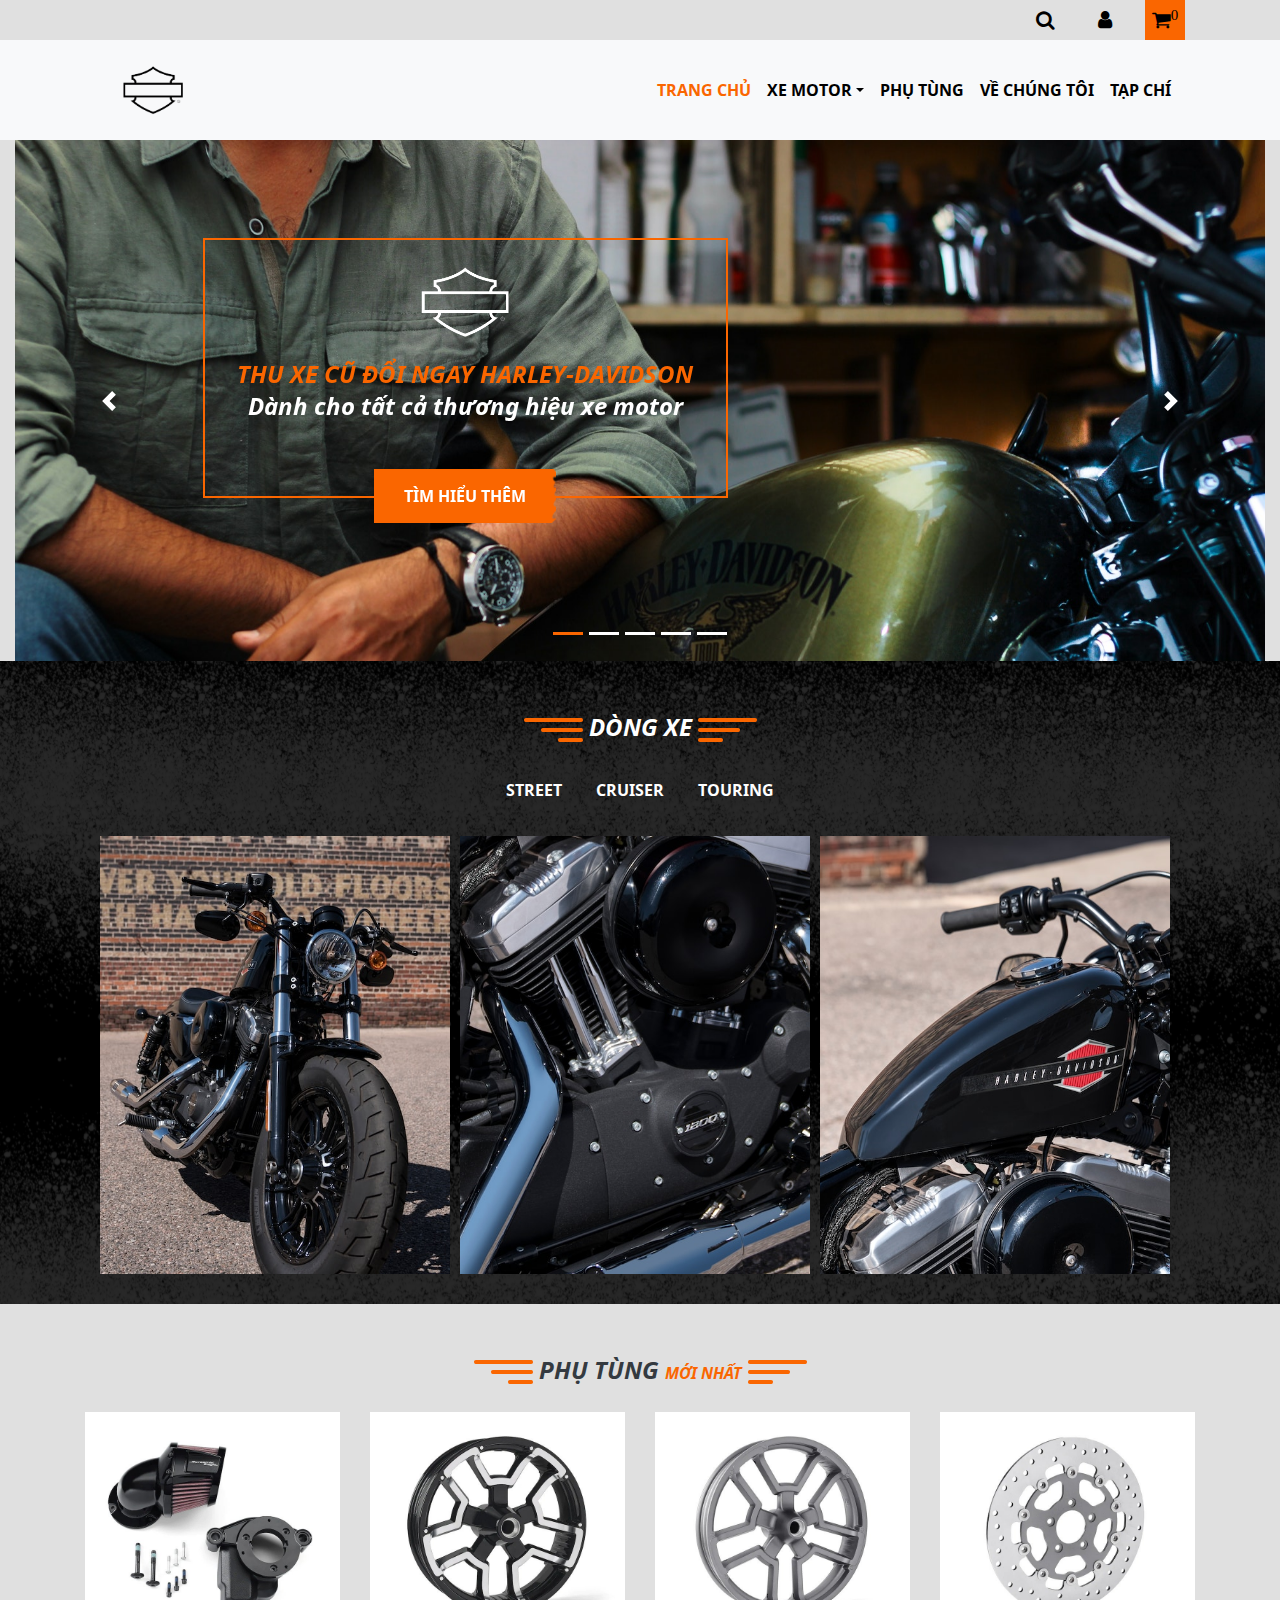
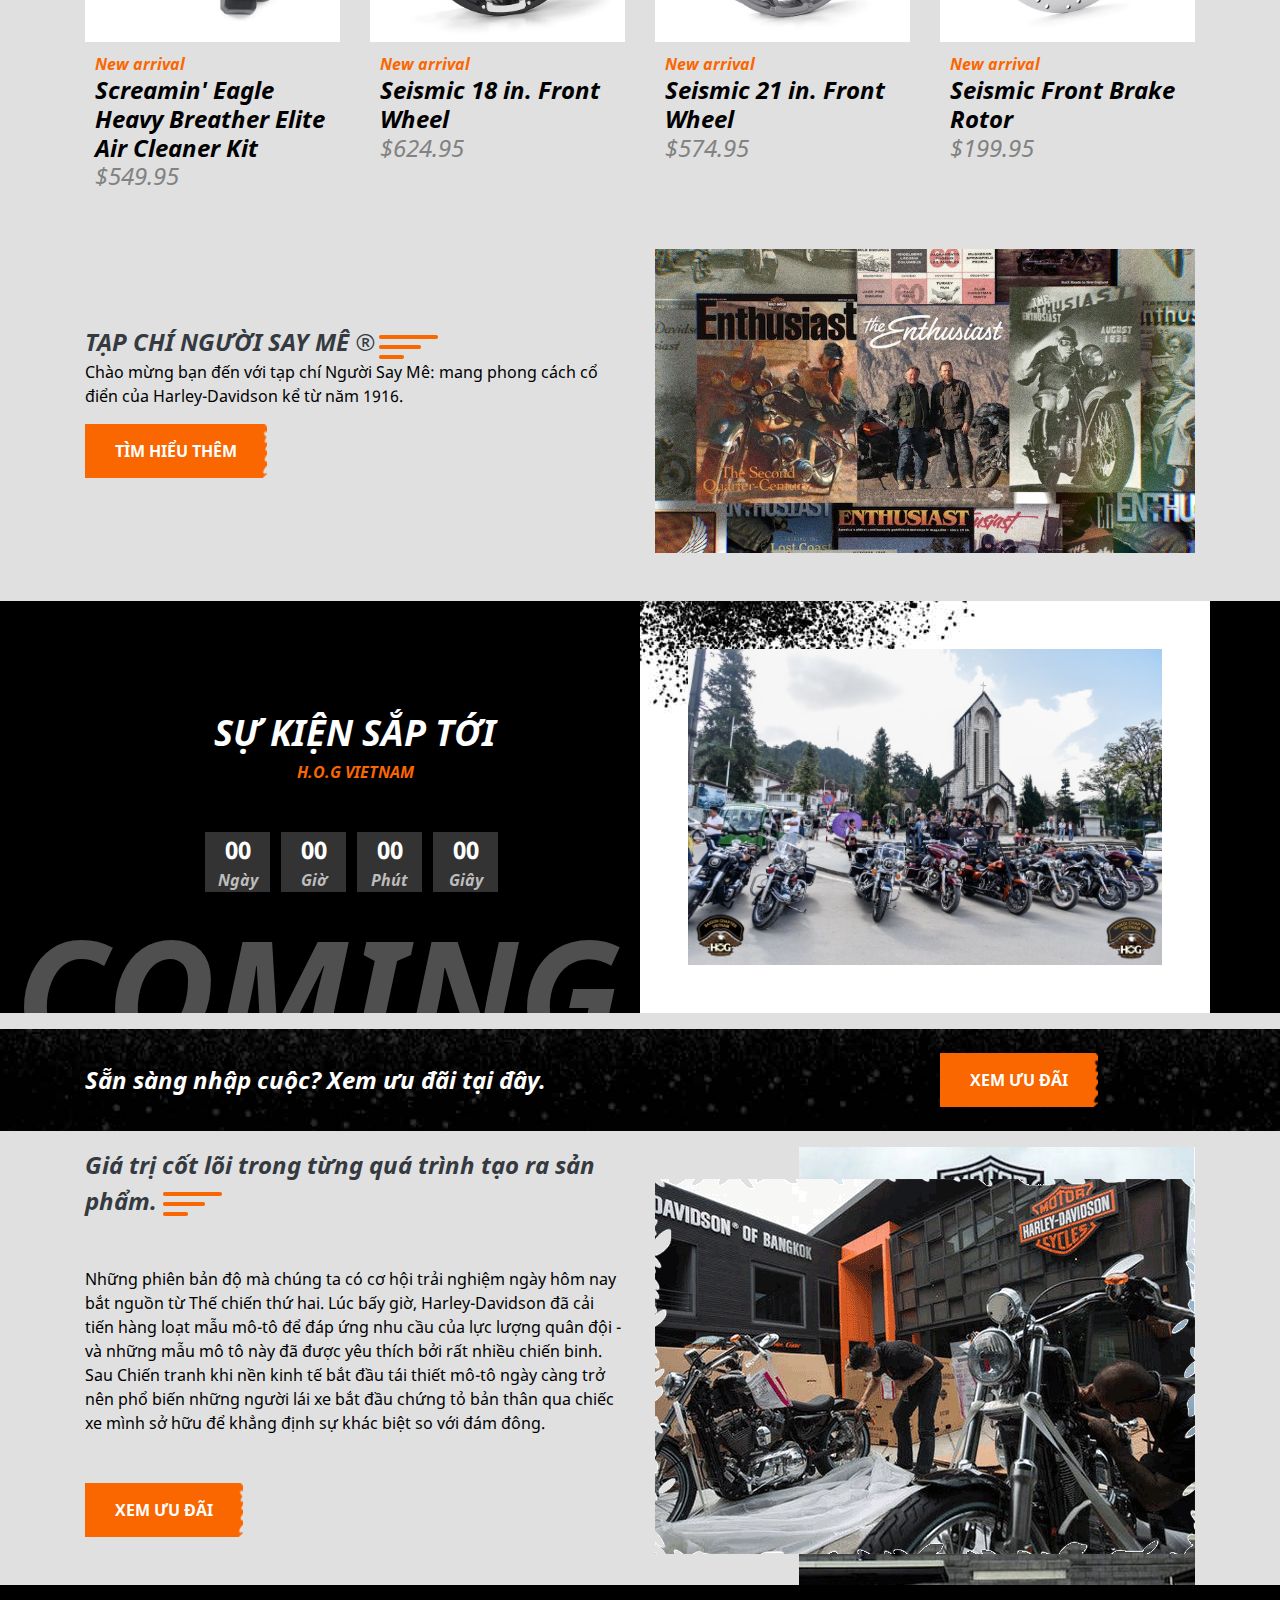
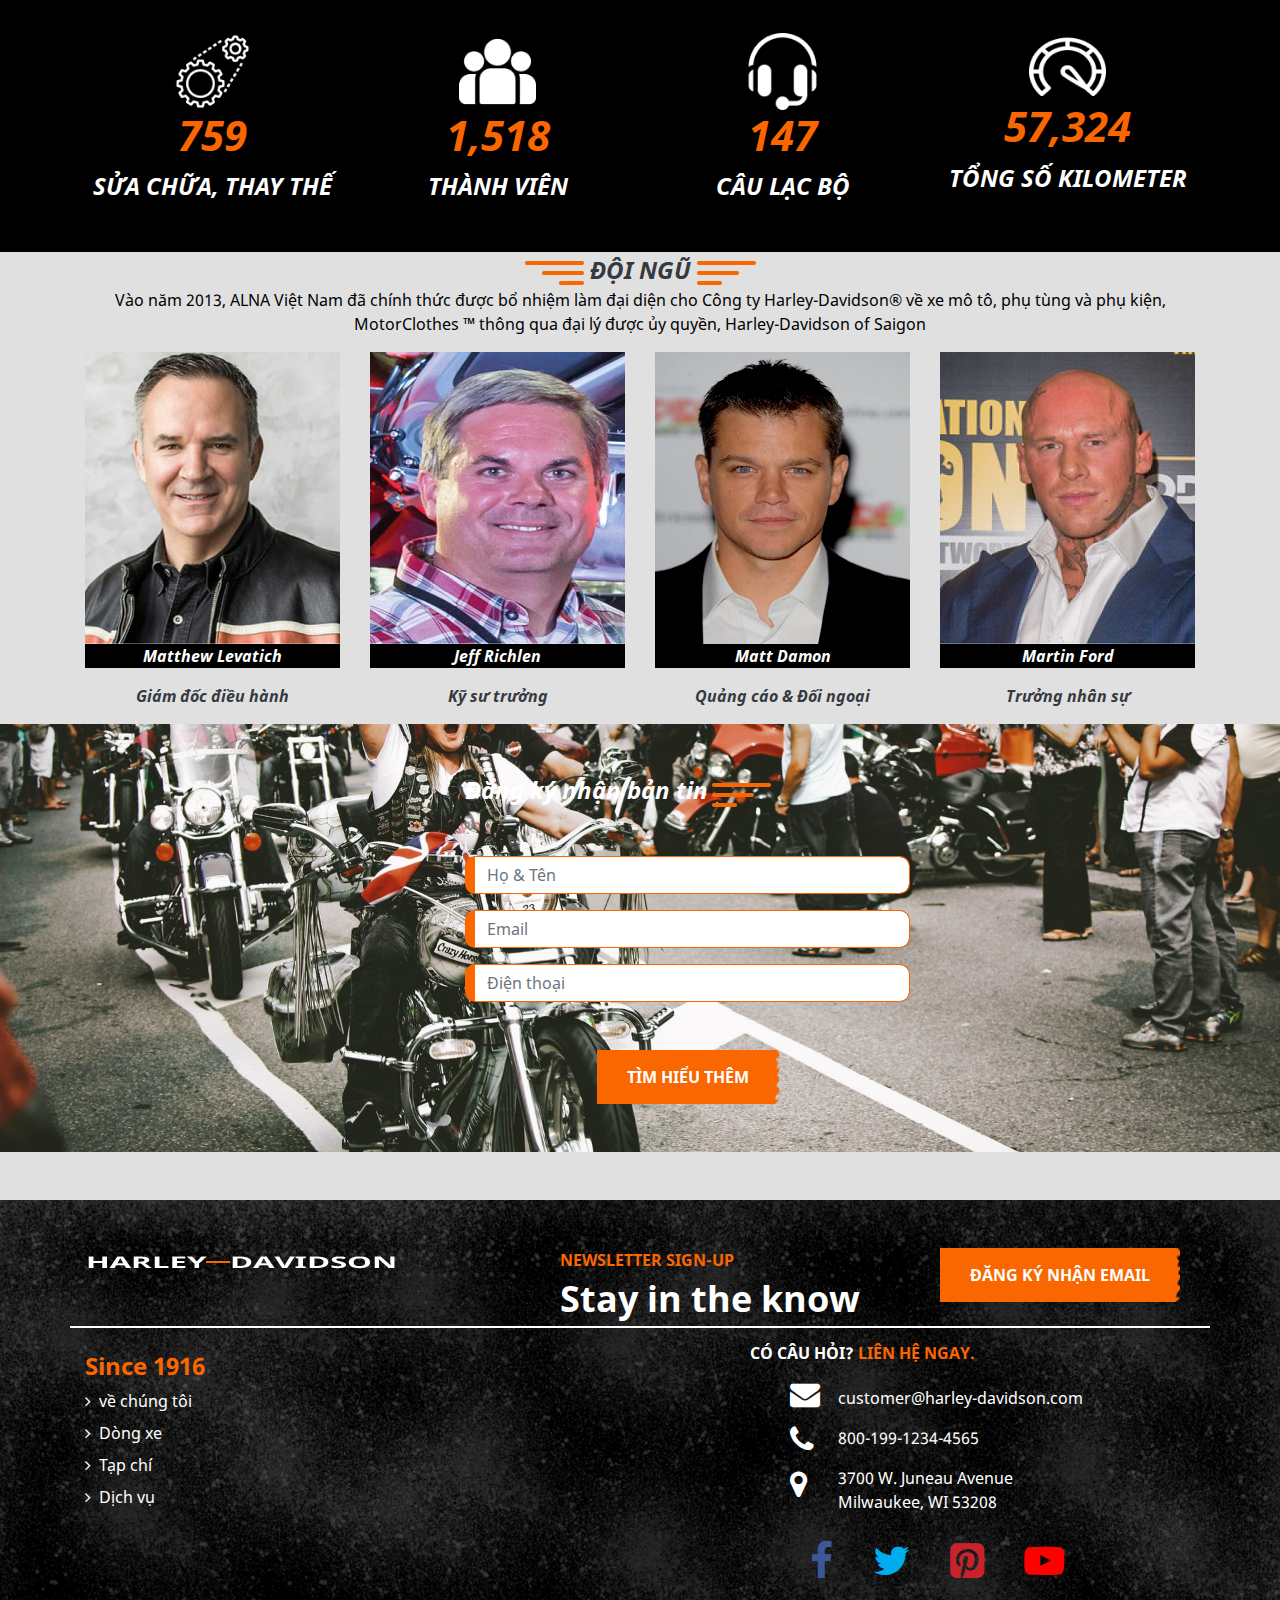
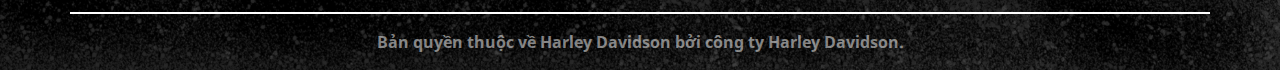
<file: index.html>
<!doctype html>
<html><!-- InstanceBegin template="/Templates/Master.dwt" codeOutsideHTMLIsLocked="false" -->
	<head>
		<meta charset="utf-8">
		<meta name="viewport" content="width=device-width, initial-scale=1.0">
		<!-- InstanceBeginEditable name="doctitle" -->
		<title>Home</title>
		<!-- InstanceEndEditable -->
		<link rel="stylesheet" href="css/bootstrap.css">
		<link rel="stylesheet" href="css/CSS_global.css">
		<link rel="stylesheet" href="css/font-awesome.min.css">
    	<!-- InstanceBeginEditable name="head" -->
		<link rel="stylesheet" href="css/abt.css">
    <!-- InstanceEndEditable -->
	</head>

	<body>
<!--SIGNIN OVERLAY-->
		
	<!-- offcanvas panel right -->
		<aside class="offcanvas offcanvas-right" id="my_offcanvas2">
		  	<header class="p-4 bg-white border-bottom">
				<div class="w-100 text-center">
					<a href="#"><img class="w-50 logo-overlay" src="img/logo-top.png" alt=""></a>
					<button class="btn btn-outline-dark btn-close"> &times </button>
				</div>
		  	</header>
			
		  	<div class="mb-5 mt-4">
				<h2 class="d-inline-block font-noto-bi-24 text-dark">Đăng nhập</h2>
				<img class="line-decor" src="img/icon/Line%20decor.png" alt="">
			</div>

			<div class="mb-3">
				<form action="#">
					<div class="form-group">
						<input type="email" class="form-control" placeholder="Tên đăng nhập">
					</div>
				</form>
				<form action="#">
					<div class="form-group">
						<input type="password" class="form-control" placeholder="Mật khẩu" id="myInput">
						<input type="checkbox" onclick="myFunction()">Show Password
					</div>
				</form>
				
				<div class="text-center">
					<a href="#" class="">tạo tài khoản</a>
				</div>
				
			</div>


			<div class="w-100 text-center">
				<a href="#" class="bg-btn font-noto-b-16 btn-disable">
					<span>đăng nhập<i class="fa fa-arrow-right"></i></span>
				</a>
			</div>
		</aside>
	<!-- offcanvas panel right .end -->
<!--SIGNIN OVERLAY END-->
<!--CART-->		
		<div class="container" id="shoppicart">
			<div class="row">
				<div class="offset-9"></div>
				<div class="col-xl-3 col-md-3 col-sm-6 col-12">
					<div class=" float-right">
						<div class="float-left cart"><a href="#"><i class="fa fa-search"></i></a></div>
						<div class="float-left cart" data-trigger="#my_offcanvas2"><a href="#"><i class="fa fa-user"></i></a></div>
						<div class="float-left cart highli">
							<a href="#">
								<i class="fa fa-shopping-cart"><sup>0</sup></i>			
							</a>
						</div>
					</div>
				</div>
			</div>
		</div>
<!--CART END-->
<!--MENU-->
		<div class="container-fluid bg-light">
			<div class="container" id="menu">
				<nav class="navbar navbar-expand-md navbar-light">
					<div class="size-img">
						<a href="#" class="navbar-brand"><img class="w-100" src="img/logo-top.png" alt=""></a>
					</div>
					
					<button class="navbar-toggler" type="button" data-toggle="collapse" data-target="#main_nav">
    					<span class="navbar-toggler-icon"></span>
					</button>
					
					<div class="collapse navbar-collapse" id="main_nav">
						<ul class="navbar-nav text-uppercase ml-auto">
							<li class="nav-item active"><a class="nav-link" href="index.html">trang chủ</a></li>

							<li class="nav-item dropdown">
								<a class="nav-link dropdown-toggle" href="#" data-toggle="dropdown">xe motor</a>
								<ul class="dropdown-menu override-dropdown" id="">
									<li>
										<a href="product-street.html" class="dropdown-item text-center">street</a>
										<ul class="submenu dropdown-menu" id="editing">
											<li><a href="forty-eight.html" class="dropdown-item">forty-eight</a></li>
											<li><a href="forty-eight.html" class="dropdown-item">iron 1200</a></li>
											<li><a href="forty-eight.html" class="dropdown-item">iron 883</a></li>
											<li><a href="forty-eight.html" class="dropdown-item">roaster</a></li>
										</ul>
									</li>
									<li>
										<a href="product-street.html" class="dropdown-item level1 text-center">cruiser</a>
										<ul class="submenu dropdown-menu" id="sub-cru">
											<li><a href="forty-eight.html" class="dropdown-item">Fat Bob</a></li>
											<li><a href="forty-eight.html" class="dropdown-item">Fat Boy</a></li>
											<li><a href="forty-eight.html" class="dropdown-item">Street Bob</a></li>
										</ul>
									</li>
									<li>
										<a href="product-street.html" class="dropdown-item level1 text-center">touring</a>
										<ul class="submenu dropdown-menu" id="sub-tour">
											<li><a href="forty-eight.html" class="dropdown-item">Road king</a></li>
											<li><a href="forty-eight.html" class="dropdown-item">CVO Street Glide</a></li>
											<li><a href="forty-eight.html" class="dropdown-item">Heritage Classic</a></li>
										</ul>
									</li>
								</ul>
							</li>

							<li class="nav-item"><a class="nav-link" href="Part.html">phụ tùng</a></li>

							<li class="nav-item"><a class="nav-link" href="about.html">về chúng tôi</a></li>

							<li class="nav-item"><a class="nav-link" href="magazine.html">tạp chí</a></li>
						</ul>
					</div>
				</nav>
			</div>
		</div>
<!--MENU-->
<!-- InstanceBeginEditable name="main" -->
	<main>
		<div class="container-fluid">
			<div class="carousel slide" data-ride="carousel" id="banner">
				<!--INDICATOR-->
				<ul class="carousel-indicators">
					<li class="active" data-target="#banner" data-slide-to="0"></li>
					<li class="" data-target="#banner" data-slide-to="1"></li>
					<li class="" data-target="#banner" data-slide-to="2"></li>
					<li class="" data-target="#banner" data-slide-to="3"></li>
					<li class="" data-target="#banner" data-slide-to="4"></li>
				</ul>
				<!--INDICATOR-->
				
				<!--NEXT&PREV-->
				<a href="#banner" class="carousel-control-next" data-slide="next">
					<span class="carousel-control-next-icon"></span>
				</a>
				<a href="#banner" class="carousel-control-prev" data-slide="prev">
					<span class="carousel-control-prev-icon"></span>
				</a>
				<!--NEXT&PREV-->
				
				<!--SLIDESHOW-->
				<div class="carousel-inner">
					<div class="carousel-item active">
						<img src="./img/banner1.jpg" alt="" class="w-100">
						<div class="carousel-caption cap1">
							<div class="square">
								<div class="bann-cont m-2 text-center">
									<img src="img/logo-top-white.png" alt="">
									<header class="font-noto-bi-24 text-uppercase main-color">thu xe cũ đổi ngay <span>Harley-Davidson</span></header>
									<h3 class="font-noto-bi-24 mb-5">Dành cho tất cả thương hiệu xe motor</h3>
									
									<div class="w-100 ">
										<a href="#" class="bg-btn font-noto-b-16 btn-disable">
											<span>tìm hiểu thêm<i class="fa fa-arrow-right"></i></span>
										</a>
									</div>
								</div>
							</div>
						</div>
					</div>
					
					<div class="carousel-item">
						<img src="./img/banner2.jpg" alt="" class="w-100">
						<div class="carousel-caption cap1">
							<div class="square">
								<div class="bann-cont m-2 text-center">
									<img src="img/logo-top-white.png" alt="">
									<h2 class="font-noto-bi-24 text-uppercase main-color">thu xe cũ đổi ngay <span>Harley-Davidson</span></h2>
									<h3 class="font-noto-bi-24 mb-5">Dành cho tất cả thương hiệu xe motor</h3>
									
									<div class="w-100">
										<a href="#" class="bg-btn font-noto-b-16 btn-disable">
											<span>tìm hiểu thêm<i class="fa fa-arrow-right"></i></span>
										</a>
									</div>
								</div>
							</div>
						</div>
					</div>
					<div class="carousel-item">
						<img src="img/banner3.jpg" alt="" class="w-100">
						<div class="carousel-caption cap1">
							<div class="square cap-left">
								<div class="bann-cont m-2 text-center">
									<img src="img/logo-top-white.png" alt="">
									<h2 class="font-noto-bi-24 text-uppercase main-color">thu xe cũ đổi ngay <span>Harley-Davidson</span></h2>
									<h3 class="font-noto-bi-24 mb-5">Dành cho tất cả thương hiệu xe motor</h3>
									
									<div class="w-100">
										<a href="#" class="bg-btn font-noto-b-16 btn-disable">
											<span>tìm hiểu thêm<i class="fa fa-arrow-right"></i></span>
										</a>
									</div>
								</div>
							</div>
						</div>
					</div>
					<div class="carousel-item">
						<img src="img/banner4.jpg" alt="" class="w-100">
						<div class="carousel-caption cap1">
							<div class="square">
								<div class="bann-cont m-2 text-center">
									<img src="img/logo-top-white.png" alt="">
									<h2 class="font-noto-bi-24 text-uppercase main-color">thu xe cũ đổi ngay <span>Harley-Davidson</span></h2>
									<h3 class="font-noto-bi-24 mb-5">Dành cho tất cả thương hiệu xe motor</h3>
									
									<div class="w-100">
										<a href="#" class="bg-btn font-noto-b-16 btn-disable">
											<span>tìm hiểu thêm<i class="fa fa-arrow-right"></i></span>
										</a>
									</div>
								</div>
							</div>
						</div>
					</div>
					<div class="carousel-item">
						<img src="img/banner5.jpg" alt="" class="w-100">
						<div class="carousel-caption cap1">
							<div class="square">
								<div class="bann-cont m-2 text-center">
									<img src="img/logo-top-white.png" alt="">
									<h2 class="font-noto-bi-24 text-uppercase main-color">thu xe cũ đổi ngay <span>Harley-Davidson</span></h2>
									<h3 class="font-noto-bi-24 mb-5">Dành cho tất cả thương hiệu xe motor</h3>
									
									<div class="w-100">
										<a href="#" class="bg-btn font-noto-b-16 btn-disable">
											<span>tìm hiểu thêm<i class="fa fa-arrow-right"></i></span>
										</a>
									</div>
								</div>
							</div>
						</div>
					</div>
				</div>
				<!--SLIDESHOW-->	
			</div>
		</div>
		
		<div class="container-fluid bg-dongxe">
			<div class="container" id="dongxe">
				<div class="row">
					<div class="col-xl-12 col-md-12 col-sm-12 col-12 mt-5 mb-4">
						<div class="font-noto-bi-24 text-uppercase text-center">
							<img class="line-decor" src="img/icon/Line decor.png" alt="" style="transform: scaleX(-1)">
							<header class="d-inline-block">dòng xe</header>
							<img class="line-decor" src="img/icon/Line decor.png" alt="">
						</div>
					</div>
				</div>
				<div class="row">
					<div class="col-xl-12">
						<!--NAVTAB-->
						<ul class="nav-tabs nav justify-content-center mb-4 font-noto-b-16">
							<li class="nav-item active">
								<a class="nav-link" data-toggle="tab" href="#street">STREET</a>
								<div class="line"></div>
							</li>
							<li class="nav-item">
								<a class="nav-link" data-toggle="tab" href="#cruiser">CRUISER</a>
								<div class="line"></div>
							</li>
							<li class="nav-item">
								<a class="nav-link" data-toggle="tab" href="#touring">TOURING</a>
								<div class="line"></div>
							</li>
						</ul>
						<!--NAVTAB-->
						<!--PANE-->
						<div class="tab-content">
							<div class="container tab-pane active" id="street">
								<div class="w-33 float-left"><img src="img/products/street/forty-eight/2020-forty-eight-motorcycle-k3.jpg" alt="" class="w-100"></div>
								<div class="w-33 float-left"><img src="img/products/street/forty-eight/2020-forty-eight-motorcycle-k1.jpg" alt="" class="w-100"></div>
								<div class="w-33 float-left"><img src="img/products/street/forty-eight/2020-forty-eight-motorcycle-k7.jpg" alt="" class="w-100"></div>
							</div>
							
							<div class="container tab-pane fade" id="cruiser">
								<div class="w-33 float-left"><img src="img/products/street/iron 1200/2020-iron-1200-motorcycle-k5.jpg" alt="" class="w-100"></div>
								<div class="w-33 float-left"><img src="img/products/street/iron 1200/2020-iron-1200-motorcycle-k4.jpg" alt="" class="w-100"></div>
								<div class="w-33 float-left"><img src="img/products/street/iron 1200/2020-iron-1200-motorcycle-k3.jpg" alt="" class="w-100"></div>
							</div>
							
							<div class="container tab-pane fade" id="touring">
								<div class="w-33 float-left"><img src="img/products/street/iron 1200/2020-iron-1200-motorcycle-k5.jpg" alt="" class="w-100"></div>
								<div class="w-33 float-left"><img src="img/products/street/iron 1200/2020-iron-1200-motorcycle-k4.jpg" alt="" class="w-100"></div>
								<div class="w-33 float-left"><img src="img/products/street/iron 1200/2020-iron-1200-motorcycle-k3.jpg" alt="" class="w-100"></div>
							</div>
						</div>
						<!--PANE-->
					</div>
				</div>
			</div>
		</div>
		
		<div class="container" id="phutung">
			<div class="row">
				<div class="col-xl-12 col-md-12 col-sm-12 col-12 mt-5 mb-4">
					<div class="font-noto-bi-24 text-uppercase text-center text-dark">
						<img class="line-decor" src="img/icon/Line decor.png" alt="" style="transform: scaleX(-1)">
						<header class="d-inline-block">phụ tùng <span class="main-color font-noto-bi-16">Mới nhất</span></header>
						<img class="line-decor" src="img/icon/Line decor.png" alt="">
					</div>
				</div>
			</div>
			<div class="row">
				<div class="scrolling-wrapper">
					<div class="col-xl-3 col-md-4 col-sm-6 col-6 card-part">
						<a href="#" class="btn-disable">
							<div class="">
								<img src="img/part/part1.jpg" alt="" class="w-100">
								<div class="phutung-conte">
									<p>New arrival</p>
									<h3 class="font-noto-bi-24">Screamin' Eagle Heavy Breather Elite Air Cleaner  Kit <br><span>$549.95</span></h3>
								</div>
							</div>
						</a>
					</div>
					
					<div class="col-xl-3 col-md-4 col-sm-6 col-6 card-part">
						<a href="#" class="btn-disable">
							<div class="">
								<img src="img/part/part2.jpg" alt="" class="w-100">
								<div class="phutung-conte">
									<p>New arrival</p>
									<h3 class="font-noto-bi-24">Seismic 18 in. Front Wheel <br><span>$624.95 </span></h3>
								</div>
							</div>
						</a>
					</div>
					
					<div class="col-xl-3 col-md-4 col-sm-6 col-6 card-part">
						<a href="#" class="btn-disable">
							<div class="">
								<img src="img/part/part3.jpg" alt="" class="w-100">
								<div class="phutung-conte">
									<p>New arrival</p>
									<h3 class="font-noto-bi-24">Seismic 21 in. Front Wheel <br><span>$574.95</span></h3>
								</div>
							</div>
						</a>
					</div>
					
					<div class="col-xl-3 col-md-4 col-sm-6 col-6 card-part">
						<a href="#" class="btn-disable">
							<div class="">
								<img src="img/part/part4.jpg" alt="" class="w-100">
								<div class="phutung-conte">
									<p>New arrival</p>
									<h3 class="font-noto-bi-24">Seismic Front Brake Rotor <br><span>$199.95</span></h3>
								</div>
							</div>
						</a>
					</div>
					
					<div class="col-xl-3 col-md-4 col-sm-6 col-6 card-part">
						<a href="#" class="btn-disable">
							<div class="">
								<img src="img/part/part5.jpg" alt="" class="w-100">
								<div class="phutung-conte">
									<p>New arrival</p>
									<h3 class="font-noto-bi-24">Harley-Davidson by Rizoma LiveWire Charge Door <br><span>$199.95</span></h3>
								</div>
							</div>
						</a>
					</div>
					
					<div class="col-xl-3 col-md-4 col-sm-6 col-6 card-part">
						<a href="#" class="btn-disable">
							<div class="">
								<img src="img/part/part6.jpg" alt="" class="w-100">
								<div class="phutung-conte">
									<p>New arrival</p>
									<h3 class="font-noto-bi-24">Screamin' Eagle Heavy Breather Elite Air Cleaner Kit <br><span>$549.95</span></h3>
								</div>
							</div>
						</a>
					</div>
					
					<div class="col-xl-3 col-md-4 col-sm-6 col-6 card-part">
						<a href="#" class="btn-disable">
							<div class="">
								<img src="img/part/part7.jpg" alt="" class="w-100">
								<div class="phutung-conte">
									<p>New arrival</p>
									<h3 class="font-noto-bi-24">SHarley-Davidson by Rizoma Mirrors <br><span>$279.95</span></h3>
								</div>
							</div>
						</a>
					</div>
					
					<div class="col-xl-3 col-md-4 col-sm-6 col-6 card-part">
						<a href="#" class="btn-disable">
							<div class="">
								<img src="img/part/part8.jpg" alt="" class="w-100">
								<div class="phutung-conte">
									<p>New arrival</p>
									<h3 class="font-noto-bi-24">Turbine 18 in. Rear Wheel <br><span>$699.95</span></h3>
								</div>
							</div>
						</a>
					</div>
				</div>
			</div>
		</div>
		
		<div class="container mt-5 mb-5">
			<div class="row">
				<div class="col-xl-6 col-md-6 col-sm-12 col-12 magazine">
					<header class="font-noto-bi-24 text-dark d-inline-block">TẠP CHÍ NGƯỜI SAY MÊ &reg;</header>
					<img class="line-decor" src="img/icon/Line decor.png" alt="">
					<p>Chào mừng bạn đến với  tạp chí Người Say Mê: mang phong cách cổ điển của Harley-Davidson kể từ năm 1916.</p>
					<div class="w-100 ">
						<a href="#" class="bg-btn font-noto-b-16 btn-disable">
							<span>tìm hiểu thêm<i class="fa fa-arrow-right"></i></span>
						</a>
					</div>
				</div>
				
				<div class="col-xl-6 col-md-6 col-sm-12 col-12 colli-img">
					<img src="img/magazine1.jpg" alt="" class="w-100">
				</div>
			</div>
		</div>
		
		<div class="container-fluid bg-black position-relative overflow-hidden">
			<div class="style-comin"><h1>COMING</h1></div>
			<div class="container">
				<div class="row">
					<div class="col-xl-6 col-md-6 col-sm-12 col-12 text-center event-center">
						<div class="event-cont mb-5">
							<header class="font-noto-bi-36">SỰ KIỆN SẮP TỚI</header>
							<p class="font-noto-bi-16 main-color">H.O.G VIETNAM</p>
						</div>
						
						<ul id="timer">
							<li class="square-70">
								<div>
									<span class="font-noto-b-24 days">00</span>
									<p class="font-noto-bi-16" style="color: #BDBDBD">Ngày</p>
								</div>
							</li>
							<li class="square-70">
								<div>
									<span class="font-noto-b-24 hours">00</span>
									<p class="font-noto-bi-16 " style="color: #BDBDBD">Giờ</p>
								</div>
							</li>
							<li class="square-70">
								<div>
									<span class="font-noto-b-24 minutes">00</span>
									<p class="font-noto-bi-16" style="color: #BDBDBD">Phút</p>
								</div>
							</li>
							<li class="square-70">
								<div>
									<span class="font-noto-b-24 seconds">00</span>
									<p class="font-noto-bi-16" style="color: #BDBDBD">Giây</p>
								</div>
							</li>
						</ul>
					</div>
					
					<div class="col-xl-6 col-md-6 col-sm-12 col-12 bg-event p-5">
						<div>
							<img src="img/magazine/76a12951deddd7f54f40b2652d0ee112_047fd75f0c767d92.jpg" alt="" class="w-100">
						</div>
					</div>
				</div>
			</div>
		</div>
		
		<div class="container-fluid bg-offer pt-4 pb-4 mt-3 mb-3">
			<div class="container">
				<div class="row">
					<div class="col-xl-9 col-md-9 col-sm-12 col-12 h2-offer">
						<header class="font-noto-bi-24">Sẵn sàng nhập cuộc? Xem ưu đãi tại đây.</header>
					</div>
					
					<div class="col-xl-3 col-md-3 col-sm-12 col-12">
						<div class="w-100 btn-offer">
							<a href="#" class="bg-btn font-noto-b-16 btn-disable">
								<span>xem ưu đãi<i class="fa fa-arrow-right"></i></span>
							</a>
						</div>
					</div>
				</div>
			</div>
		</div>
		
		<div class="container">
			<div class="row">
				<div class="col-xl-6 col-md-6 col-sm-12 col-12">
					<header class="font-noto-bi-24 text-dark">Giá trị cốt lõi trong từng quá trình tạo ra  sản phẩm. <span><img class="line-decor" src="img/icon/Line decor.png" alt=""></span></header>
					
					<p class="mt-5 mb-5">Những phiên bản độ mà chúng ta có cơ hội trải nghiệm ngày hôm nay bắt nguồn từ Thế chiến thứ hai. Lúc bấy giờ, Harley-Davidson đã cải tiến hàng loạt mẫu mô-tô để đáp ứng nhu cầu của lực lượng quân đội - và những mẫu mô tô này đã được yêu thích bởi rất nhiều chiến binh. Sau Chiến tranh khi nền kinh tế bắt đầu tái thiết mô-tô ngày càng trở nên phổ biến những người lái xe bắt đầu chứng tỏ bản thân qua chiếc xe mình sở hữu để khẳng định sự khác biệt so với đám đông.</p>
					
					<div class="w-100 mb-5">
						<a href="#" class="bg-btn font-noto-b-16 btn-disable">
							<span>xem ưu đãi<i class="fa fa-arrow-right"></i></span>
						</a>
					</div>
				</div>
				
				<div class="col-xl-6 col-md-6 col-sm-12 col-12 img-abt">
					<img class="img-1-1" src="img/random1.jpg" alt="">

					<div class="position-relative"><img class="img-2-2 w-100" src="img/factory3.png" alt=""></div>
				</div>
			</div>
		</div>
		
		<div class="container-fluid bg-black">
			<div class="container pt-5 pb-5">
				<div class="row">
					<div class="col-xl-3 col-md-3 col-sm-6 col-6 text-center">
						<div class="showcase">
							<img class="img-fluid showcase-icon" src="img/icon/SVG-icon/mechanic-icon.png" alt="">
							<div>
								<h1 class="font-noto-bi-42 main-color">759</h1>
								<header class="font-noto-bi-24 text-uppercase">Sửa chữa, thay thế</header>
							</div>
						</div>
					</div>

					<div class="col-xl-3 col-md-3 col-sm-6 col-6 text-center">
						<div class="showcase">
							<img class="img-fluid showcase-icon" src="img/icon/SVG-icon/Group 1.png" alt="">
							<div>
								<h1 class="font-noto-bi-42 main-color">1,518</h1>
								<header class="font-noto-bi-24 text-uppercase">Thành Viên</header>
							</div>
						</div>
					</div>

					<div class="col-xl-3 col-md-3 col-sm-6 col-6 text-center">
						<div class="showcase">
							<img class="img-fluid showcase-icon" src="img/icon/SVG-icon/headphones 1.png" alt="">
							<div>
								<h1 class="font-noto-bi-42 main-color">147</h1>
								<header class="font-noto-bi-24 text-uppercase">Câu Lạc Bộ</header>
							</div>
						</div>
					</div>

					<div class="col-xl-3 col-md-3 col-sm-6 col-6 text-center">
						<div class="showcase">
							<img class="img-fluid showcase-icon" src="img/icon/SVG-icon/speedometer 1.png" alt="">
							<div>
								<h1 class="font-noto-bi-42 main-color">57,324</h1>
								<header class="font-noto-bi-24 text-uppercase">Tổng số kilometer</header>
							</div>
						</div>
					</div>
				</div>
			</div>
		</div>
		
		<div class="container">
			<div class="row">
				<div class="col-xl-12 col-md-12 col-sm-12 col-12 text-center">
					<div class="font-noto-bi-24 text-uppercase text-center text-dark">
						<img class="line-decor" src="img/icon/Line decor.png" alt="" style="transform: scaleX(-1)">
						<header class="d-inline-block">đội ngũ</header>
						<img class="line-decor" src="img/icon/Line decor.png" alt="">
					</div>
					
					<p >Vào năm 2013, ALNA Việt Nam đã chính thức được bổ nhiệm làm đại diện cho Công ty Harley-Davidson® về xe mô tô, phụ tùng và phụ kiện, MotorClothes ™ thông qua đại lý được ủy quyền,  Harley-Davidson of Saigon</p>
				</div>

				<div class="col-xl-3 col-md-3 col-sm-6 col-6">
					<div class="hr">
						<img class="w-100" src="img/HR/Matthew Levatich.png" alt="">
						<p class="name text-center font-noto-bi-16">Matthew Levatich</p>
						<p class="text-center text-dark font-noto-bi-16">Giám đốc điều hành</p>

						<div class="bg-hover"><a class="w-custom" href="#"><img src="img/icon/SVG-icon/search 1.png" alt=""></a></div>
					</div>
				</div>
				
				<div class="col-xl-3 col-md-3 col-sm-6 col-6">
					<div class="hr">
						<img class="w-100" src="img/HR/Jeff Richlen.png" alt="">
						<p class="name text-center font-noto-bi-16">Jeff Richlen</p>
						<p class="text-center text-dark font-noto-bi-16">Kỹ sư trưởng</p>

						<div class="bg-hover"><a class="w-custom" href="#"><img src="img/icon/SVG-icon/search 1.png" alt=""></a></div>
					</div>
				</div>
				
				<div class="col-xl-3 col-md-3 col-sm-6 col-6">
					<div class="hr">
						<img class="w-100" src="img/HR/Matt Damon.png" alt="">
						<p class="name text-center font-noto-bi-16">Matt Damon</p>
						<p class="text-center text-dark font-noto-bi-16">Quảng cáo & Đối ngoại</p>

						<div class="bg-hover"><a class="w-custom" href="#"><img src="img/icon/SVG-icon/search 1.png" alt=""></a></div>
					</div>
				</div>
				
				<div class="col-xl-3 col-md-3 col-sm-6 col-6">
					<div class="hr">
						<img class="w-100" src="img/HR/Martin Ford.png" alt="">
						<p class="name text-center font-noto-bi-16">Martin Ford</p>
						<p class="text-center text-dark font-noto-bi-16">Trưởng nhân sự</p>

						<div class="bg-hover"><a class="w-custom" href="#"><img src="img/icon/SVG-icon/search 1.png" alt=""></a></div>
					</div>
				</div>
			</div>
		</div>
		
		<div class="container-fluid bg-form-dangky">
			<div class="container pb-5">
				<div class="row">
					<div class="offset-4"></div>
					<div class="col-xl-5 col-md-5 col-sm-12 col-12">
						<div class="mb-5 mt-5">
							<header class="font-noto-bi-24 d-inline-block">Đăng ký nhận bản tin</header>
							<img class="line-decor" src="img/icon/Line decor.png" alt="">
						</div>

						<div class="mb-5">
							<form action="#">
							<div class="form-group">
								<input type="email" class="form-control" placeholder="Họ & Tên">
							</div>
						</form>
						<form action="#">
							<div class="form-group">
								<input type="email" class="form-control" placeholder="Email">
							</div>
						</form>
						<form action="#">
							<div class="form-group">
								<input type="email" class="form-control" placeholder="Điện thoại">
							</div>
						</form>
						</div>


						<div class="w-100 text-center">
							<a href="#" class="bg-btn font-noto-b-16 btn-disable">
								<span>tìm hiểu thêm<i class="fa fa-arrow-right"></i></span>
							</a>
						</div>
					</div>
				</div>
			</div>
		</div>
	</main>
<!-- InstanceEndEditable -->

		
		
		
<!--FOOTER-->
	<footer>
		<div class="container-fluid bg-footer mt-5">
			<div class="container">
				<div class="row">
					<div class="col-xl-5 col-lg-5 col-md-5 col-sm-12 col-12 mt-5">
						<img src="img/logo-bottom.png" alt="" class="img-fluid">
					</div>
					<div class="col-xl-4 col-lg-3 col-md-3 col-sm-12 col-12 text-foot-1 mt-5">
						<p class="font-noto-b-16">newsletter sign-up</p>
						<p class="font-noto-b-36">Stay in the know</p>
					</div>
					<div class="col-xl-3 col-lg-4 col-md-4 col-sm-12 col-12 mt-5">
						<div class="w-100">
							<a href="#" class="bg-btn font-noto-b-16 btn-disable">
								<span>đăng ký nhận email <i class="fa fa-arrow-right"></i></span>
							</a>
						</div>
					</div>
				</div>
				
				<div class="row">
					<div class="col-12 line"></div>
				</div>
				
				<div class="row">
					<div class="col-xl-7 col-lg-7 col-md-7 col-sm-12 col-12 mt-3 text-white">
						<ul class="list-unstyled">
							<li class="mt-2"><h2 class="font-noto-b-24 main-color text-capitalize">since 1916</h2></li>
							<li class="mt-2"><a class="text-white font-noto-r-16" href="#"><span><i class="fa fa-angle-right mr-2"></i></span>về chúng tôi</a></li>

							<li class="mt-2"><a class="text-white font-noto-r-16" href="#"><span><i class="fa fa-angle-right mr-2"></i></span>Dòng xe</a></li>

							<li class="mt-2"><a class="text-white font-noto-r-16" href="#"><span><i class="fa fa-angle-right mr-2"></i></span>Tạp chí</a></li>

							<li class="mt-2"><a class="text-white font-noto-r-16" href="#"><span><i class="fa fa-angle-right mr-2"></i></span>Dịch vụ</a></li>
						</ul>
					</div>
					
					<div class="col-xl-5 col-lg-5 col-md-5 col-sm-12 col-12 mt-3">
						<h2 class="font-noto-b-16 text-white text-uppercase">có câu hỏi? <span class="main-color">Liên hệ ngay.</span></h2>
						
						<ul class="fa-icon-footer float-left">
							<li><i class="fa fa-envelope text-white text-md-center"></i></li>
							<li><i class="fa fa-phone text-white text-md-center"></i></li>
							<li><i class="fa fa-map-marker text-white text-md-center"></i></li>
						</ul>
						
						<ul class="fa-icon-detail text-white ml-5">
							<li><p>customer@harley-davidson.com</p></li>
							<li><p>800-199-1234-4565</p></li>
							<li><p>3700 W. Juneau Avenue <br>Milwaukee, WI 53208</p></li>
						</ul>
				
						<ul class="media d-inline-block">
							<li><a href="#"><i class="fa fa-facebook" style="color: #3b5998;"></i></a></li>
							<li><a href="#"><i class="fa fa-twitter" style="color: #00acee;"></i></a></li>
							<li><a href="#"><i class="fa fa-pinterest-square" style="color: #c8232c;"></i></a></li>
							<li><a href="#"><i class="fa fa-youtube-play" style="color: red;"></i></a></li>
						</ul>
					</div>
				</div>
				
				<div class="row">
					<div class="col-xl-12 line"></div>
				</div>
				
				<div class="row">
					<div class="col-12 text-center font-noto-b-16 text-white-50 my-3">
						Bản quyền thuộc về Harley Davidson bởi công ty Harley Davidson.
					</div>
				</div>
			</div>
		</div>
	</footer>
<!--FOOTER-->
	
		<script src="js/jquery-3.5.1.js"></script>
		<script src="js/popper.min.js"></script>
		<script src="js/bootstrap.js"></script>
		<script src="js/script.js"></script>
		
		<!-- InstanceBeginEditable name="script" -->
		<script type="text/javascript">
			$('#timer').countdown({
					date:'12/24/2021 23:59:59'
				},function () {
					alert('Time for a ride!');
				});
		</script>
		<!-- InstanceEndEditable -->
		
	</body>
<!-- InstanceEnd --></html>
</file>
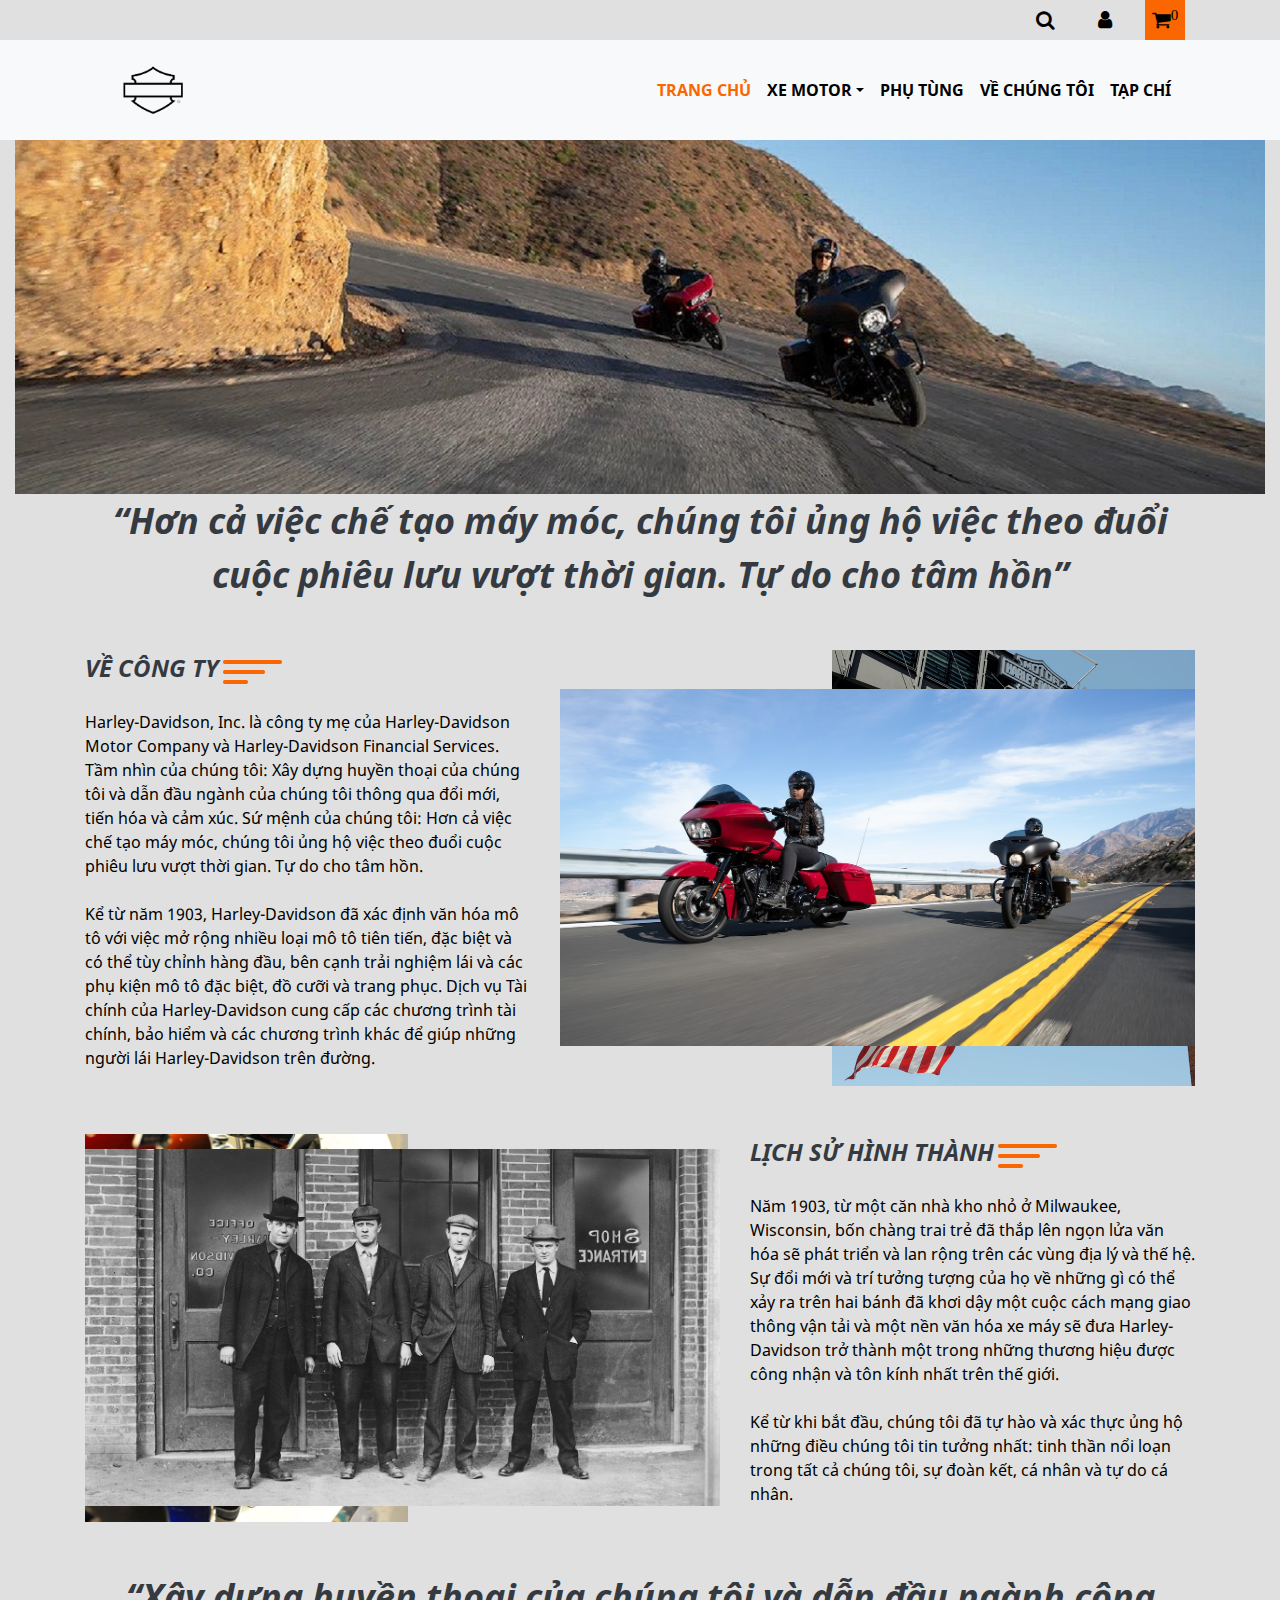
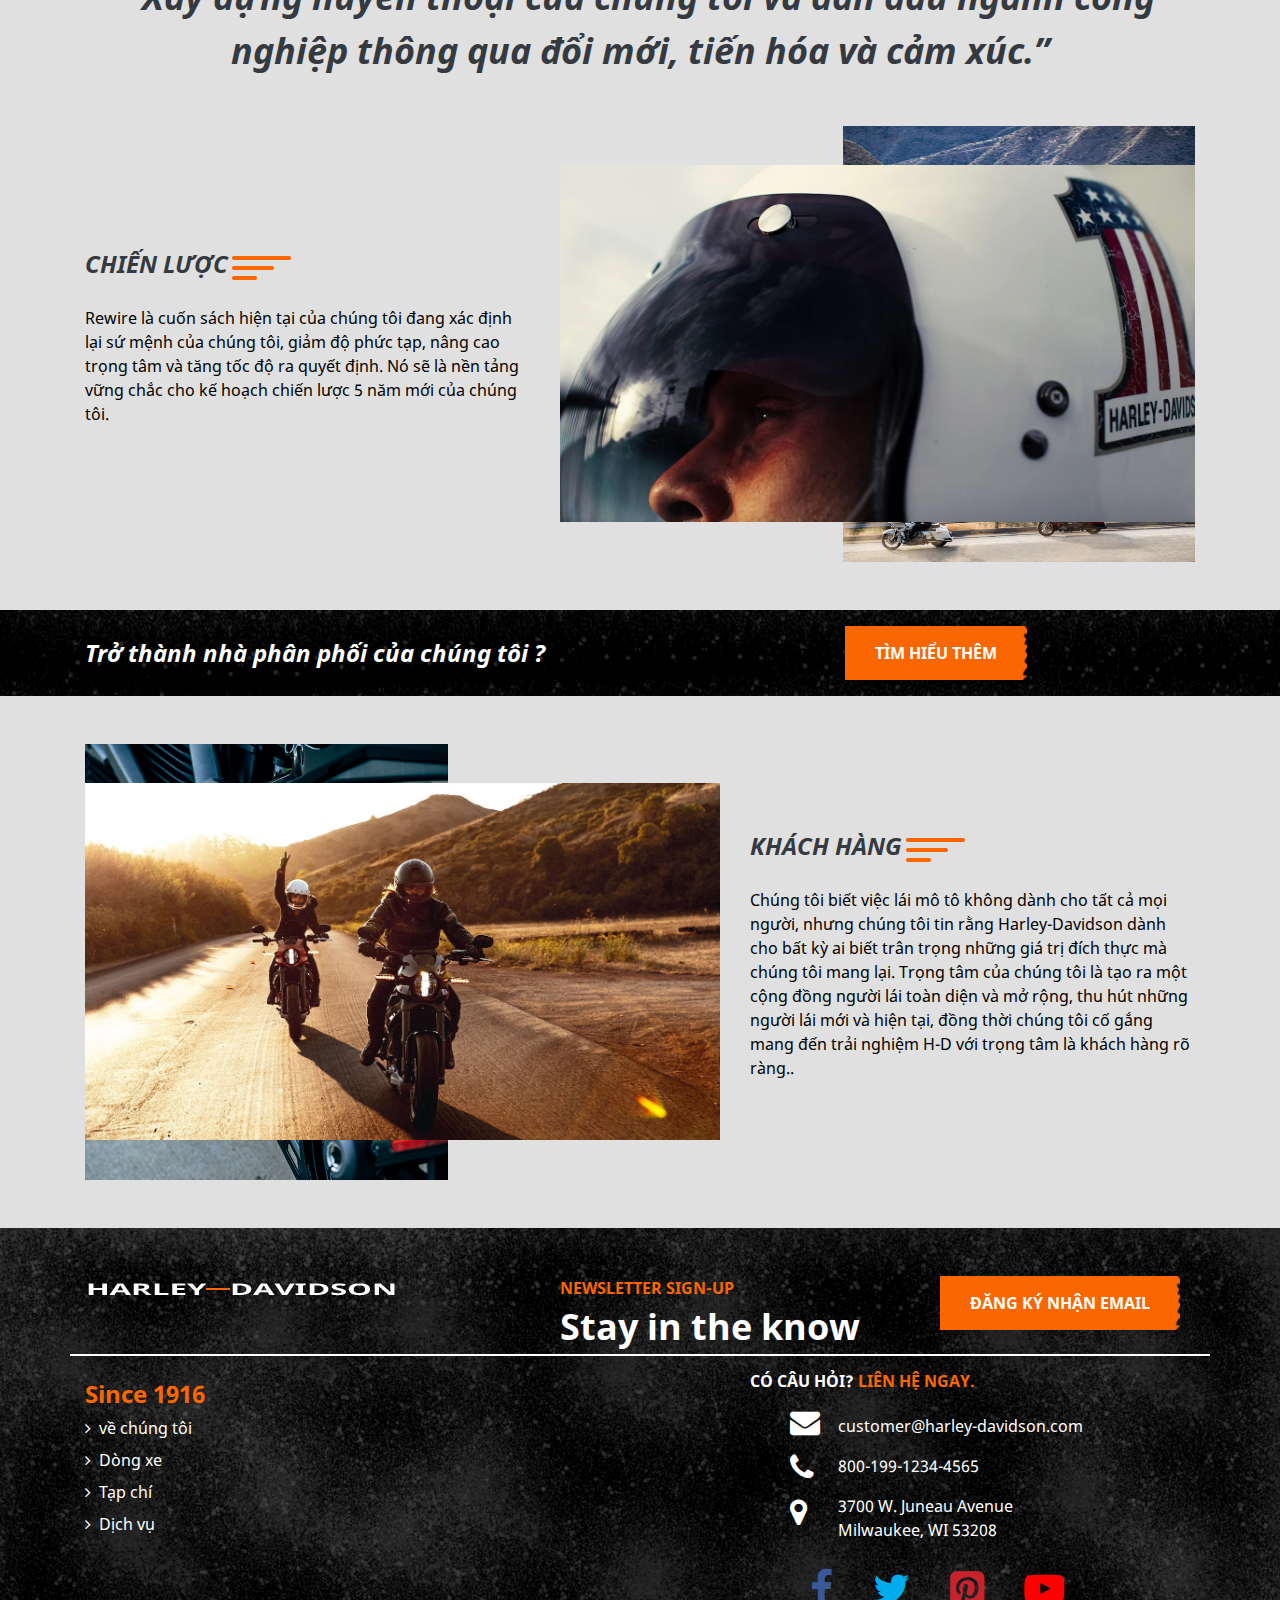
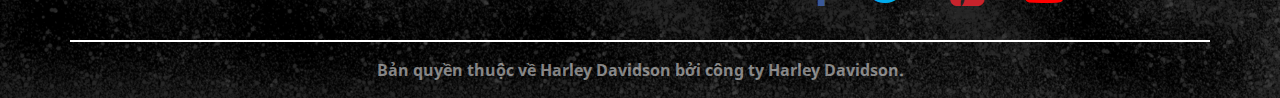
<file: about.html>
<!doctype html>
<html><!-- InstanceBegin template="/Templates/Master.dwt" codeOutsideHTMLIsLocked="false" -->
	<head>
		<meta charset="utf-8">
		<meta name="viewport" content="width=device-width, initial-scale=1.0">
		<!-- InstanceBeginEditable name="doctitle" -->
		<title>About Us</title>
		<!-- InstanceEndEditable -->
		<link rel="stylesheet" href="css/bootstrap.css">
		<link rel="stylesheet" href="css/CSS_global.css">
		<link rel="stylesheet" href="css/font-awesome.min.css">
    	<!-- InstanceBeginEditable name="head" -->
		<link rel="stylesheet" href="css/abt.css">
    <!-- InstanceEndEditable -->
	</head>

	<body>
<!--SIGNIN OVERLAY-->
		
	<!-- offcanvas panel right -->
		<aside class="offcanvas offcanvas-right" id="my_offcanvas2">
		  	<header class="p-4 bg-white border-bottom">
				<div class="w-100 text-center">
					<a href="#"><img class="w-50 logo-overlay" src="img/logo-top.png" alt=""></a>
					<button class="btn btn-outline-dark btn-close"> &times </button>
				</div>
		  	</header>
			
		  	<div class="mb-5 mt-4">
				<h2 class="d-inline-block font-noto-bi-24 text-dark">Đăng nhập</h2>
				<img class="line-decor" src="img/icon/Line%20decor.png" alt="">
			</div>

			<div class="mb-3">
				<form action="#">
					<div class="form-group">
						<input type="email" class="form-control" placeholder="Tên đăng nhập">
					</div>
				</form>
				<form action="#">
					<div class="form-group">
						<input type="password" class="form-control" placeholder="Mật khẩu" id="myInput">
						<input type="checkbox" onclick="myFunction()">Show Password
					</div>
				</form>
				
				<div class="text-center">
					<a href="#" class="">tạo tài khoản</a>
				</div>
				
			</div>


			<div class="w-100 text-center">
				<a href="#" class="bg-btn font-noto-b-16 btn-disable">
					<span>đăng nhập<i class="fa fa-arrow-right"></i></span>
				</a>
			</div>
		</aside>
	<!-- offcanvas panel right .end -->
<!--SIGNIN OVERLAY END-->
<!--CART-->		
		<div class="container" id="shoppicart">
			<div class="row">
				<div class="offset-9"></div>
				<div class="col-xl-3 col-md-3 col-sm-6 col-12">
					<div class=" float-right">
						<div class="float-left cart"><a href="#"><i class="fa fa-search"></i></a></div>
						<div class="float-left cart" data-trigger="#my_offcanvas2"><a href="#"><i class="fa fa-user"></i></a></div>
						<div class="float-left cart highli">
							<a href="#">
								<i class="fa fa-shopping-cart"><sup>0</sup></i>			
							</a>
						</div>
					</div>
				</div>
			</div>
		</div>
<!--CART END-->
<!--MENU-->
		<div class="container-fluid bg-light">
			<div class="container" id="menu">
				<nav class="navbar navbar-expand-md navbar-light">
					<div class="size-img">
						<a href="#" class="navbar-brand"><img class="w-100" src="img/logo-top.png" alt=""></a>
					</div>
					
					<button class="navbar-toggler" type="button" data-toggle="collapse" data-target="#main_nav">
    					<span class="navbar-toggler-icon"></span>
					</button>
					
					<div class="collapse navbar-collapse" id="main_nav">
						<ul class="navbar-nav text-uppercase ml-auto">
							<li class="nav-item active"><a class="nav-link" href="index.html">trang chủ</a></li>

							<li class="nav-item dropdown">
								<a class="nav-link dropdown-toggle" href="#" data-toggle="dropdown">xe motor</a>
								<ul class="dropdown-menu override-dropdown" id="">
									<li>
										<a href="product-street.html" class="dropdown-item text-center">street</a>
										<ul class="submenu dropdown-menu" id="editing">
											<li><a href="forty-eight.html" class="dropdown-item">forty-eight</a></li>
											<li><a href="forty-eight.html" class="dropdown-item">iron 1200</a></li>
											<li><a href="forty-eight.html" class="dropdown-item">iron 883</a></li>
											<li><a href="forty-eight.html" class="dropdown-item">roaster</a></li>
										</ul>
									</li>
									<li>
										<a href="product-street.html" class="dropdown-item level1 text-center">cruiser</a>
										<ul class="submenu dropdown-menu" id="sub-cru">
											<li><a href="forty-eight.html" class="dropdown-item">Fat Bob</a></li>
											<li><a href="forty-eight.html" class="dropdown-item">Fat Boy</a></li>
											<li><a href="forty-eight.html" class="dropdown-item">Street Bob</a></li>
										</ul>
									</li>
									<li>
										<a href="product-street.html" class="dropdown-item level1 text-center">touring</a>
										<ul class="submenu dropdown-menu" id="sub-tour">
											<li><a href="forty-eight.html" class="dropdown-item">Road king</a></li>
											<li><a href="forty-eight.html" class="dropdown-item">CVO Street Glide</a></li>
											<li><a href="forty-eight.html" class="dropdown-item">Heritage Classic</a></li>
										</ul>
									</li>
								</ul>
							</li>

							<li class="nav-item"><a class="nav-link" href="Part.html">phụ tùng</a></li>

							<li class="nav-item"><a class="nav-link" href="about.html">về chúng tôi</a></li>

							<li class="nav-item"><a class="nav-link" href="magazine.html">tạp chí</a></li>
						</ul>
					</div>
				</nav>
			</div>
		</div>
<!--MENU-->
<!-- InstanceBeginEditable name="main" -->
	<main>
		<div class="container-fluid bg-about">
			<div><img class="w-100 bg-about" src="img/two-motorcycle-riders-carving-canyons-short-hero-1060x301.jpg" alt=""></div>
		</div>
		<div class="container mb-5">
			<div class="row">
				<div class="col-xl-12 col-md-12 col-sm-12 col-12 mb-5 head-quote">
					<header class="font-noto-bi-36 text-dark text-center">“Hơn cả việc chế tạo máy móc, chúng tôi ủng hộ việc theo đuổi cuộc phiêu lưu vượt thời gian. Tự do cho tâm hồn” </header>
				</div>
				
				<div class="col-xl-5 col-md-5 col-sm-12 col-12">
					<header class="font-noto-bi-24 text-dark d-inline-block text-uppercase mb-4">về công ty</header>
					<img class="line-decor" src="img/icon/Line decor.png" alt="">
					
					<p class="text-black">Harley-Davidson, Inc. là công ty mẹ của Harley-Davidson Motor Company và Harley-Davidson Financial Services. Tầm nhìn của chúng tôi: Xây dựng huyền thoại của chúng tôi và dẫn đầu ngành của chúng tôi thông qua đổi mới, tiến hóa và cảm xúc. Sứ mệnh của chúng tôi: Hơn cả việc chế tạo máy móc, chúng tôi ủng hộ việc theo đuổi cuộc phiêu lưu vượt thời gian. Tự do cho tâm hồn. <br><br>
						
						Kể từ năm 1903, Harley-Davidson đã xác định văn hóa mô tô với việc mở rộng nhiều loại mô tô tiên tiến, đặc biệt và có thể tùy chỉnh hàng đầu, bên cạnh trải nghiệm lái và các phụ kiện mô tô đặc biệt, đồ cưỡi và trang phục. Dịch vụ Tài chính của Harley-Davidson cung cấp các chương trình tài chính, bảo hiểm và các chương trình khác để giúp những người lái Harley-Davidson trên đường.</p>
				</div>
				
				<div class="col-xl-7 col-md-7 col-sm-12 col-12 img-abt">
					<img class="img-1-1" src="img/about/corporate-headquarters-juneau-bridge-layered-card-background.jpg" alt="">

					<div class="position-relative"><img class="img-2-2 w-100" src="img/about/men-riding-touring-motorcycles-in-mountains-layered-card-foreground.jpg" alt=""></div>
				</div>
			</div>
		</div>
		
		<div class="container">
			<div class="row">
				<div class="col-xl-7 col-md-7 col-sm-12 col-12 order-xl-1 order-md-1 order-sm-2 order-2 img-abt rotate-img">
					<img class="img-1-1" src="img/about/harley-davidson-museum-fuel-tanks-exhibit-layered-card-background.jpg" alt="">

					<div class="position-relative"><img class="img-2-2" src="img/about/harley-davidson-four-founders-layered-card-foreground.jpg" alt=""></div>
				</div>
				
				<div class="col-xl-5 col-md-5 col-sm-12 col-12 order-xl-2 order-md-2 order-sm-1">
					<header class="font-noto-bi-24 text-dark d-inline-block text-uppercase mb-4">LỊCH SỬ HÌNH THÀNH</header>
					<img class="line-decor" src="img/icon/Line decor.png" alt="">
					
					<p class="text-black">Năm 1903, từ một căn nhà kho nhỏ ở Milwaukee, Wisconsin, bốn chàng trai trẻ đã thắp lên ngọn lửa văn hóa sẽ phát triển và lan rộng trên các vùng địa lý và thế hệ. Sự đổi mới và trí tưởng tượng của họ về những gì có thể xảy ra trên hai bánh đã khơi dậy một cuộc cách mạng giao thông vận tải và một nền văn hóa xe máy sẽ đưa Harley-Davidson trở thành một trong những thương hiệu được công nhận và tôn kính nhất trên thế giới. <br><br>
						
						Kể từ khi bắt đầu, chúng tôi đã tự hào và xác thực ủng hộ những điều chúng tôi tin tưởng nhất: tinh thần nổi loạn trong tất cả chúng tôi, sự đoàn kết, cá nhân và tự do cá nhân.</p>
				</div>
			</div>
		</div>
		
		<div class="container">
			<div class="row">
				<div class="col-xl-12 col-md-12 col-sm-12 col-12 mb-5 mt-5 head-quote">
					<header class="font-noto-bi-36 text-dark text-center">“Xây dựng huyền thoại của chúng tôi và dẫn đầu ngành công nghiệp thông qua đổi mới, tiến hóa và cảm xúc.”</header>
				</div>
				
				<div class="col-xl-5 col-md-5 col-sm-12 col-12 d-flex align-items-center flex-wrap">
					<div>
						<div class="d-block">
							<header class="font-noto-bi-24 d-inline-block text-dark text-uppercase mb-4">chiến lược</header>
							<img class="line-decor" src="img/icon/Line decor.png" alt="">
						</div>

						<p class="text-black">Rewire là cuốn sách hiện tại của chúng tôi đang xác định lại sứ mệnh của chúng tôi, giảm độ phức tạp, nâng cao trọng tâm và tăng tốc độ ra quyết định. Nó sẽ là nền tảng vững chắc cho kế hoạch chiến lược 5 năm mới của chúng tôi.</p>
					</div>
				</div>
				
				<div class="col-xl-7 col-md-7 col-sm-12 col-12 img-abt min-res-hei">
					<img class="img-1-1" src="img/about/2020-touring-motorcycles-scenic-ride-layered-card-background.jpg" alt="">

					<div class="position-relative"><img class="img-2-2 w-100" src="img/about/man-wearing-motorcycle-helmet-layered-card-foreground.jpg" alt=""></div>
				</div>
			</div>
		</div>
		
		<div class="container-fluid bg-npp mt-5 mb-5">
			<div class="container pt-3 pb-3">
				<div class="row">
					<div class="col-xl-8 col-md-8 col-sm-12 col-12 d-flex align-items-center">
						<header class="font-noto-bi-24">Trở thành nhà phân phối của chúng tôi ?</header>
					</div>
			
					<div class="col-xl-4 col-md-4 col-sm-12 col-12">
						<div class="w-100">
							<a href="#" class="bg-btn font-noto-b-16 btn-disable">
								<span>tìm hiểu thêm<i class="fa fa-arrow-right"></i></span>
							</a>
						</div>
					</div>
				</div>
			</div>
		</div>
		
		<div class="container">
			<div class="row">
				<div class="col-xl-7 col-md-7 col-sm-12 col-12 order-xl-1 order-md-1 order-sm-2 order-2 img-abt rotate-img min-res-hei">
					<img class="img-1-1" src="img/about/rear-right-side-angle-livewire-motorcycle-layered-card-background.jpg" alt="">

					<div class="position-relative"><img class="img-2-2" src="img/about/couple-riding-2020-livewire-motorcycles-layered-card-foreground.jpg" alt=""></div>
				</div>
				
				<div class="col-xl-5 col-md-5 col-sm-12 col-12 order-xl-2 order-md-2 order-sm-1 d-flex align-items-center flex-wrap">
					<div>
						<div class="d-block">
							<header class="font-noto-bi-24 text-dark d-inline-block text-uppercase mb-4">khách hàng</header>
							<img class="line-decor" src="img/icon/Line decor.png" alt="">
						</div>
					
						<p class="text-black">Chúng tôi biết việc lái mô tô không dành cho tất cả mọi người, nhưng chúng tôi tin rằng Harley-Davidson dành cho bất kỳ ai biết trân trọng những giá trị đích thực mà chúng tôi mang lại. Trọng tâm của chúng tôi là tạo ra một cộng đồng người lái toàn diện và mở rộng, thu hút những người lái mới và hiện tại, đồng thời chúng tôi cố gắng mang đến trải nghiệm H-D với trọng tâm là khách hàng rõ ràng..</p>
					</div>
				</div>
			</div>
		</div>
	</main>
<!-- InstanceEndEditable -->

		
		
		
<!--FOOTER-->
	<footer>
		<div class="container-fluid bg-footer mt-5">
			<div class="container">
				<div class="row">
					<div class="col-xl-5 col-lg-5 col-md-5 col-sm-12 col-12 mt-5">
						<img src="img/logo-bottom.png" alt="" class="img-fluid">
					</div>
					<div class="col-xl-4 col-lg-3 col-md-3 col-sm-12 col-12 text-foot-1 mt-5">
						<p class="font-noto-b-16">newsletter sign-up</p>
						<p class="font-noto-b-36">Stay in the know</p>
					</div>
					<div class="col-xl-3 col-lg-4 col-md-4 col-sm-12 col-12 mt-5">
						<div class="w-100">
							<a href="#" class="bg-btn font-noto-b-16 btn-disable">
								<span>đăng ký nhận email <i class="fa fa-arrow-right"></i></span>
							</a>
						</div>
					</div>
				</div>
				
				<div class="row">
					<div class="col-12 line"></div>
				</div>
				
				<div class="row">
					<div class="col-xl-7 col-lg-7 col-md-7 col-sm-12 col-12 mt-3 text-white">
						<ul class="list-unstyled">
							<li class="mt-2"><h2 class="font-noto-b-24 main-color text-capitalize">since 1916</h2></li>
							<li class="mt-2"><a class="text-white font-noto-r-16" href="#"><span><i class="fa fa-angle-right mr-2"></i></span>về chúng tôi</a></li>

							<li class="mt-2"><a class="text-white font-noto-r-16" href="#"><span><i class="fa fa-angle-right mr-2"></i></span>Dòng xe</a></li>

							<li class="mt-2"><a class="text-white font-noto-r-16" href="#"><span><i class="fa fa-angle-right mr-2"></i></span>Tạp chí</a></li>

							<li class="mt-2"><a class="text-white font-noto-r-16" href="#"><span><i class="fa fa-angle-right mr-2"></i></span>Dịch vụ</a></li>
						</ul>
					</div>
					
					<div class="col-xl-5 col-lg-5 col-md-5 col-sm-12 col-12 mt-3">
						<h2 class="font-noto-b-16 text-white text-uppercase">có câu hỏi? <span class="main-color">Liên hệ ngay.</span></h2>
						
						<ul class="fa-icon-footer float-left">
							<li><i class="fa fa-envelope text-white text-md-center"></i></li>
							<li><i class="fa fa-phone text-white text-md-center"></i></li>
							<li><i class="fa fa-map-marker text-white text-md-center"></i></li>
						</ul>
						
						<ul class="fa-icon-detail text-white ml-5">
							<li><p>customer@harley-davidson.com</p></li>
							<li><p>800-199-1234-4565</p></li>
							<li><p>3700 W. Juneau Avenue <br>Milwaukee, WI 53208</p></li>
						</ul>
				
						<ul class="media d-inline-block">
							<li><a href="#"><i class="fa fa-facebook" style="color: #3b5998;"></i></a></li>
							<li><a href="#"><i class="fa fa-twitter" style="color: #00acee;"></i></a></li>
							<li><a href="#"><i class="fa fa-pinterest-square" style="color: #c8232c;"></i></a></li>
							<li><a href="#"><i class="fa fa-youtube-play" style="color: red;"></i></a></li>
						</ul>
					</div>
				</div>
				
				<div class="row">
					<div class="col-xl-12 line"></div>
				</div>
				
				<div class="row">
					<div class="col-12 text-center font-noto-b-16 text-white-50 my-3">
						Bản quyền thuộc về Harley Davidson bởi công ty Harley Davidson.
					</div>
				</div>
			</div>
		</div>
	</footer>
<!--FOOTER-->
	
		<script src="js/jquery-3.5.1.js"></script>
		<script src="js/popper.min.js"></script>
		<script src="js/bootstrap.js"></script>
		<script src="js/script.js"></script>
		
		<!-- InstanceBeginEditable name="script" -->
		<script>
		
		</script>
		<!-- InstanceEndEditable -->
		
	</body>
<!-- InstanceEnd --></html>
</file>
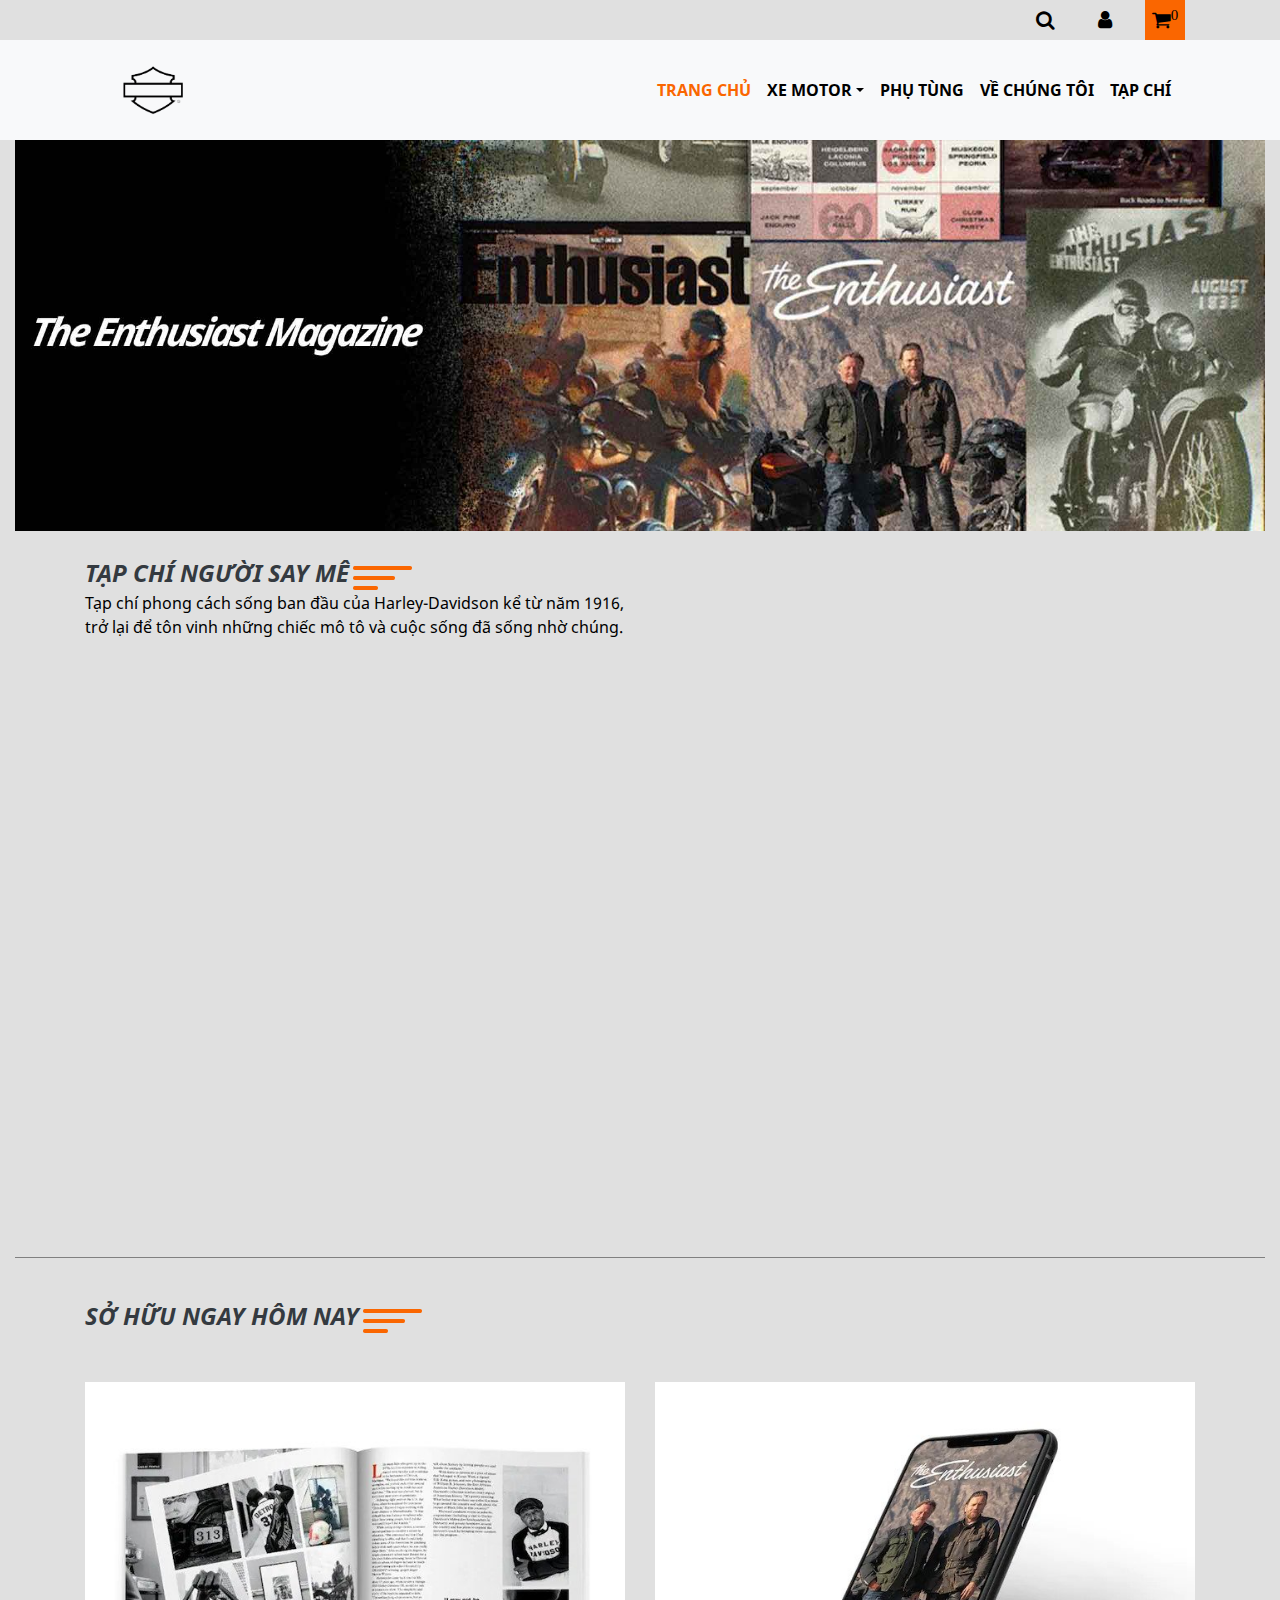
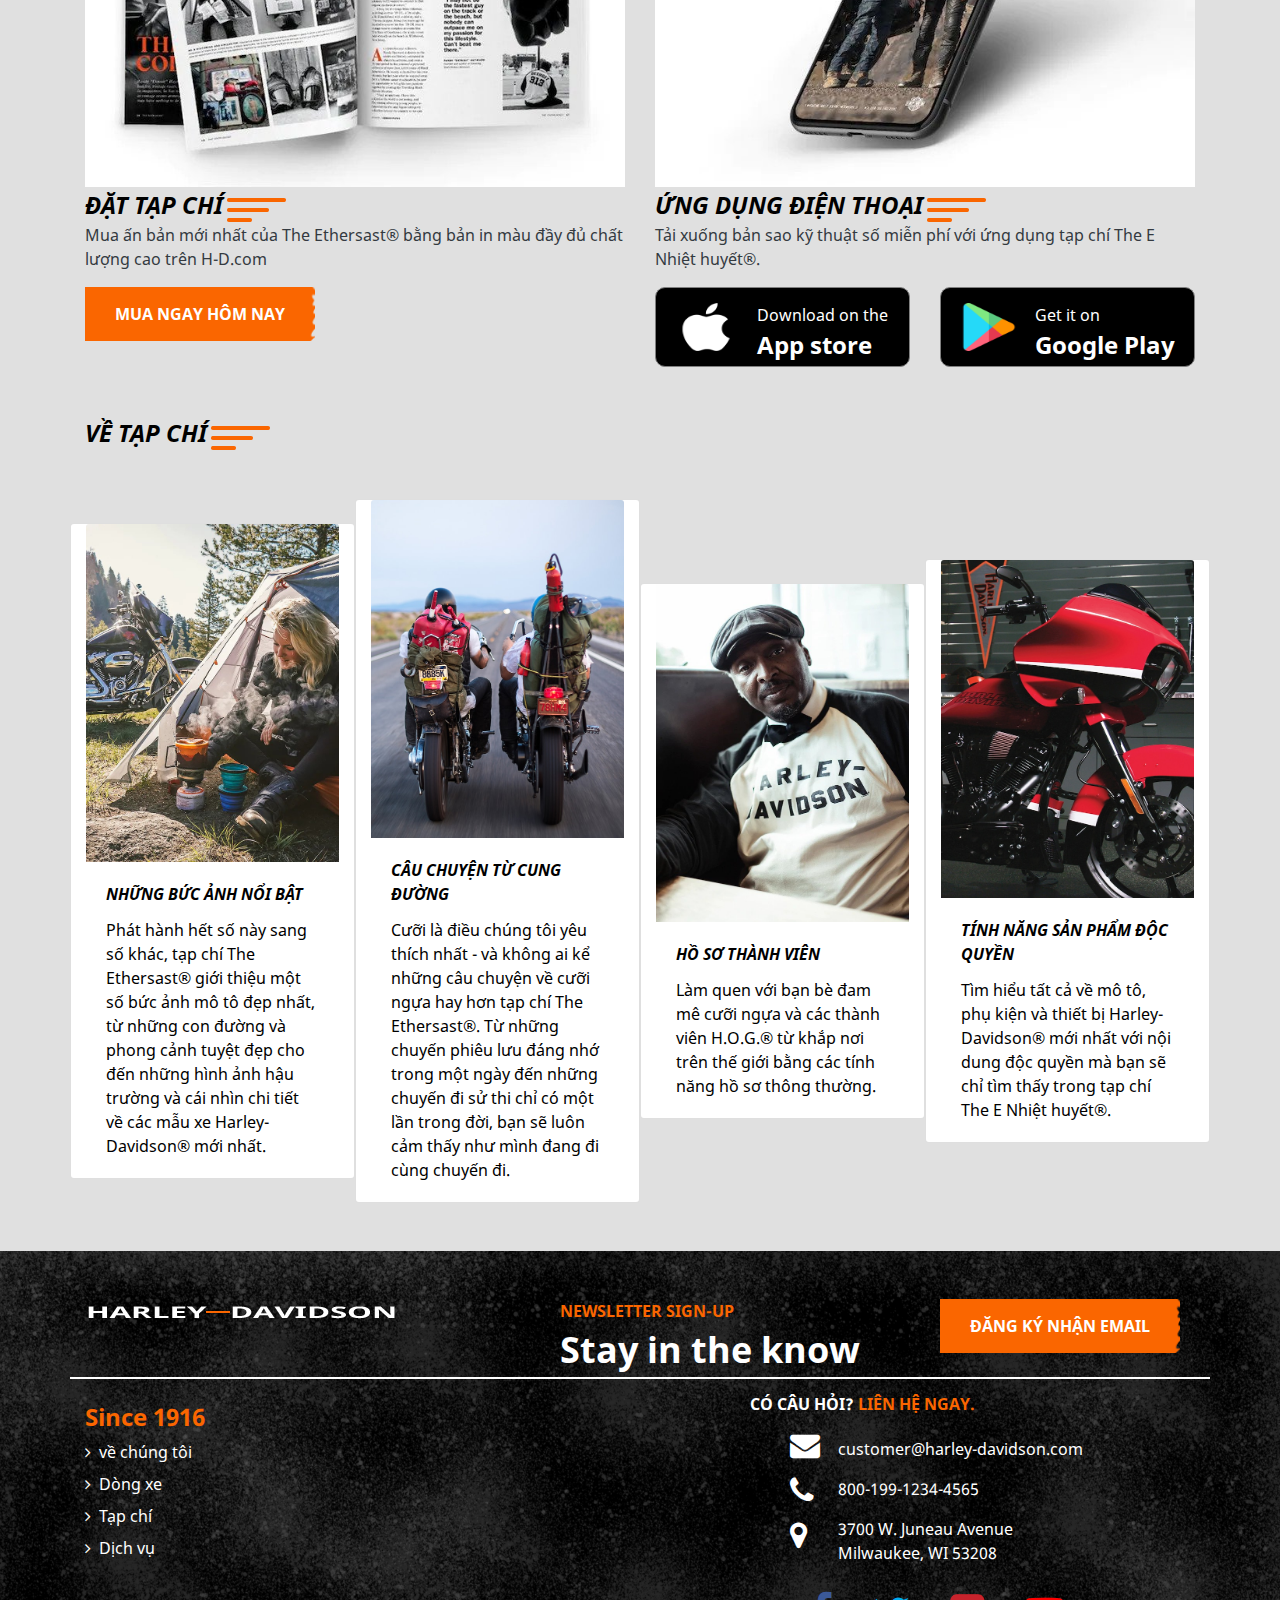
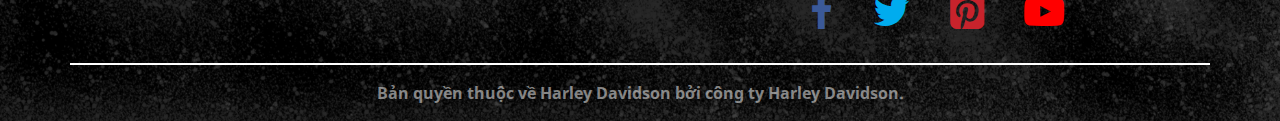
<file: magazine.html>
<!doctype html>
<html><!-- InstanceBegin template="/Templates/Master.dwt" codeOutsideHTMLIsLocked="false" -->
	<head>
		<meta charset="utf-8">
		<meta name="viewport" content="width=device-width, initial-scale=1.0">
		<!-- InstanceBeginEditable name="doctitle" -->
		<title>Harley Davidson</title>
		<!-- InstanceEndEditable -->
		<link rel="stylesheet" href="css/bootstrap.css">
		<link rel="stylesheet" href="css/CSS_global.css">
		<link rel="stylesheet" href="css/font-awesome.min.css">
    	<!-- InstanceBeginEditable name="head" -->
		<link rel="stylesheet" href="css/maga.css">
		
    <!-- InstanceEndEditable -->
	</head>

	<body>
<!--SIGNIN OVERLAY-->
		
	<!-- offcanvas panel right -->
		<aside class="offcanvas offcanvas-right" id="my_offcanvas2">
		  	<header class="p-4 bg-white border-bottom">
				<div class="w-100 text-center">
					<a href="#"><img class="w-50 logo-overlay" src="img/logo-top.png" alt=""></a>
					<button class="btn btn-outline-dark btn-close"> &times </button>
				</div>
		  	</header>
			
		  	<div class="mb-5 mt-4">
				<h2 class="d-inline-block font-noto-bi-24 text-dark">Đăng nhập</h2>
				<img class="line-decor" src="img/icon/Line%20decor.png" alt="">
			</div>

			<div class="mb-3">
				<form action="#">
					<div class="form-group">
						<input type="email" class="form-control" placeholder="Tên đăng nhập">
					</div>
				</form>
				<form action="#">
					<div class="form-group">
						<input type="password" class="form-control" placeholder="Mật khẩu" id="myInput">
						<input type="checkbox" onclick="myFunction()">Show Password
					</div>
				</form>
				
				<div class="text-center">
					<a href="#" class="">tạo tài khoản</a>
				</div>
				
			</div>


			<div class="w-100 text-center">
				<a href="#" class="bg-btn font-noto-b-16 btn-disable">
					<span>đăng nhập<i class="fa fa-arrow-right"></i></span>
				</a>
			</div>
		</aside>
	<!-- offcanvas panel right .end -->
<!--SIGNIN OVERLAY END-->
<!--CART-->		
		<div class="container" id="shoppicart">
			<div class="row">
				<div class="offset-9"></div>
				<div class="col-xl-3 col-md-3 col-sm-6 col-12">
					<div class=" float-right">
						<div class="float-left cart"><a href="#"><i class="fa fa-search"></i></a></div>
						<div class="float-left cart" data-trigger="#my_offcanvas2"><a href="#"><i class="fa fa-user"></i></a></div>
						<div class="float-left cart highli">
							<a href="#">
								<i class="fa fa-shopping-cart"><sup>0</sup></i>			
							</a>
						</div>
					</div>
				</div>
			</div>
		</div>
<!--CART END-->
<!--MENU-->
		<div class="container-fluid bg-light">
			<div class="container" id="menu">
				<nav class="navbar navbar-expand-md navbar-light">
					<div class="size-img">
						<a href="#" class="navbar-brand"><img class="w-100" src="img/logo-top.png" alt=""></a>
					</div>
					
					<button class="navbar-toggler" type="button" data-toggle="collapse" data-target="#main_nav">
    					<span class="navbar-toggler-icon"></span>
					</button>
					
					<div class="collapse navbar-collapse" id="main_nav">
						<ul class="navbar-nav text-uppercase ml-auto">
							<li class="nav-item active"><a class="nav-link" href="index.html">trang chủ</a></li>

							<li class="nav-item dropdown">
								<a class="nav-link dropdown-toggle" href="#" data-toggle="dropdown">xe motor</a>
								<ul class="dropdown-menu override-dropdown" id="">
									<li>
										<a href="product-street.html" class="dropdown-item text-center">street</a>
										<ul class="submenu dropdown-menu" id="editing">
											<li><a href="forty-eight.html" class="dropdown-item">forty-eight</a></li>
											<li><a href="forty-eight.html" class="dropdown-item">iron 1200</a></li>
											<li><a href="forty-eight.html" class="dropdown-item">iron 883</a></li>
											<li><a href="forty-eight.html" class="dropdown-item">roaster</a></li>
										</ul>
									</li>
									<li>
										<a href="product-street.html" class="dropdown-item level1 text-center">cruiser</a>
										<ul class="submenu dropdown-menu" id="sub-cru">
											<li><a href="forty-eight.html" class="dropdown-item">Fat Bob</a></li>
											<li><a href="forty-eight.html" class="dropdown-item">Fat Boy</a></li>
											<li><a href="forty-eight.html" class="dropdown-item">Street Bob</a></li>
										</ul>
									</li>
									<li>
										<a href="product-street.html" class="dropdown-item level1 text-center">touring</a>
										<ul class="submenu dropdown-menu" id="sub-tour">
											<li><a href="forty-eight.html" class="dropdown-item">Road king</a></li>
											<li><a href="forty-eight.html" class="dropdown-item">CVO Street Glide</a></li>
											<li><a href="forty-eight.html" class="dropdown-item">Heritage Classic</a></li>
										</ul>
									</li>
								</ul>
							</li>

							<li class="nav-item"><a class="nav-link" href="Part.html">phụ tùng</a></li>

							<li class="nav-item"><a class="nav-link" href="about.html">về chúng tôi</a></li>

							<li class="nav-item"><a class="nav-link" href="magazine.html">tạp chí</a></li>
						</ul>
					</div>
				</nav>
			</div>
		</div>
<!--MENU-->
<!-- InstanceBeginEditable name="main" -->
	<main>
		<div class="container-fluid">
			<div class="w-100"><img class="w-100" src="img/ads/1920-magazinebanner.jpg" alt=""></div>
		</div>
		
		<div class="container">
			<div class="row">
				<div class="col-xl-6 col-md-6 col-sm-12 col-12 mt-4 mb-5">
					<header class="font-noto-bi-24 text-uppercase d-inline-block text-dark">TẠP CHÍ NGƯỜI SAY MÊ</header>
					<img class="line-decor" src="img/icon/Line decor.png" alt="">
					<p>Tạp chí phong cách sống ban đầu của Harley-Davidson kể từ năm 1916, trở lại để tôn vinh những chiếc mô tô và cuộc sống đã sống nhờ chúng. </p>
				</div>
			</div>
		</div>
		
		<div class="container">
			<div class="row">
				<div class="col-xl-12 col-md-12 col-sm-12 col-12">
					<iframe class="w-100 custom-ifr" height="" src="https://www.youtube.com/embed/wWmGP76gdQ0" frameborder="0" allow="accelerometer; autoplay; clipboard-write; encrypted-media; gyroscope; picture-in-picture" allowfullscreen>
					</iframe>
				</div>
			</div>
		</div>
		
		<div class="container-fluid">
			<div class="line-break w-100 mt-5 mb-3"></div>
		</div>
		
		<div class="container">
			<div class="row">
				<div class="col-xl-7 col-md-7 col-sm-12 col-12 mt-4 mb-5">
					<header class="font-noto-bi-24 text-uppercase d-inline-block text-dark">sở hữu ngay hôm nay</header>
					<img class="line-decor" src="img/icon/Line decor.png" alt="">
				</div>
				
				<div class="col-xl-6 col-md-6 col-sm-12 col-12">
					<img class="w-100" src="img/magazine/the-enthusiast-magazine-hero-card-2-up.jpg" alt="">
					
					<header class="font-noto-bi-24 text-black text-uppercase d-inline-block">đặt tạp chí</header>
					<img class="line-decor" src="img/icon/Line decor.png" alt="">
					
					<p class="text-dark">Mua ấn bản mới nhất của The Ethersast® bằng bản in màu đầy đủ chất lượng cao trên H-D.com</p>
					
					<div class="w-100 ">
						<a href="#" class="bg-btn font-noto-b-16 btn-disable">
							<span>Mua ngay hôm nay<i class="fa fa-arrow-right"></i></span>
						</a>
					</div>
				</div>
				<div class="col-xl-6 col-md-6 col-sm-12 col-12">
					<img class="w-100" src="img/magazine/the-enthusiast-mobile-hero-card-2-up.jpg" alt="">
					
					<header class="font-noto-bi-24 text-black text-uppercase d-inline-block">ỨNG DỤNG ĐIỆN THOẠI</header>
					<img class="line-decor" src="img/icon/Line decor.png" alt="">
					
					<p class="text-dark">Tải xuống bản sao kỹ thuật số miễn phí với ứng dụng tạp chí The E Nhiệt huyết®.</p>
					
					<div class="row">
						<div class="col-xl-6 col-md-6 col-sm-12 col-12 mb-4">
							<a class="text-decoration-none" href="https://www.apple.com/app-store/">
								<div class="app-download d-flex align-item-center flex-row justify-content-around">
									<img class="w-25" src="img/icon/apple-512.png" alt="">
									<div class="d-flex flex-column">
										<span>Download on the </span>
										<span class="font-noto-b-24">App store</span>
									</div>
								</div>
							</a>
						</div>
						
						<div class="col-xl-6 col-md-6 col-sm-12 col-12">
							<div class="app-download d-flex align-item-center flex-row justify-content-around">
								<img class="w-25" src="img/icon/google-play.png" alt="">
								<div class="d-flex flex-column">
									<span>Get it on</span>
									<span class="font-noto-b-24">Google Play</span>
								</div>
							</div>
						</div>
					</div>
				</div>
			</div>
		</div>
		
		<div class="container">
			<div class="row">
				<div class="col-xl-12 col-md-12 col-sm-12 col-12 mt-4 mb-5">
					<header class="font-noto-bi-24 text-black text-uppercase d-inline-block">về tạp chí</header>
					<img class="line-decor" src="img/icon/Line decor.png" alt="">
				</div>
				
				<div class="col-xl-3 col-md-3 col-sm-6 col-6 card magazine" id="">
					<img class="card-img-top" src="img/magazine/the-enthusiast-photo-hero-card-4-up.jpg" alt="">
					
					<div class="card-body">
						<header class="card-title font-noto-bi-16 text-black text-uppercase">NHỮNG BỨC ẢNH NỔI BẬT</header>
						<p class="card-text">Phát hành hết số này sang số khác, tạp chí The Ethersast® giới thiệu một số bức ảnh mô tô đẹp nhất, từ những con đường và phong cảnh tuyệt đẹp cho đến những hình ảnh hậu trường và cái nhìn chi tiết về các mẫu xe Harley-Davidson® mới nhất.</p>
					</div>
				</div>
				
				<div class="col-xl-3 col-md-3 col-sm-6 col-6 card magazine" id="">
					<img class="card-img-top" src="img/magazine/the-enthusiast-riding-stories-hero-card-4-up.jpg" alt="">
					
					<div class="card-body">
						<header class="card-title font-noto-bi-16 text-black text-uppercase">CÂU CHUYỆN TỪ CUNG ĐƯỜNG</header>
						<p class="card-text">Cưỡi là điều chúng tôi yêu thích nhất - và không ai kể những câu chuyện về cưỡi ngựa hay hơn tạp chí The Ethersast®. Từ những chuyến phiêu lưu đáng nhớ trong một ngày đến những chuyến đi sử thi chỉ có một lần trong đời, bạn sẽ luôn cảm thấy như mình đang đi cùng chuyến đi.</p>
					</div>
				</div>
				
				<div class="col-xl-3 col-md-3 col-sm-6 col-6 card magazine" id="">
					<img class="card-img-top" src="img/magazine/the-enthusiast-riding-profiles-hero-card-4-up.jpg" alt="">
					
					<div class="card-body">
						<header class="card-title font-noto-bi-16 text-black text-uppercase">HỒ SƠ THÀNH VIÊN</header>
						<p class="card-text">Làm quen với bạn bè đam mê cưỡi ngựa và các thành viên H.O.G.® từ khắp nơi trên thế giới bằng các tính năng hồ sơ thông thường.</p>
					</div>
				</div>
				
				<div class="col-xl-3 col-md-3 col-sm-6 col-6 card magazine" id="">
					<img class="card-img-top" src="img/magazine/the-enthusiast-product-features-hero-card4-up.jpg" alt="">
					
					<div class="card-body">
						<header class="card-title font-noto-bi-16 text-black text-uppercase">TÍNH NĂNG SẢN PHẨM ĐỘC QUYỀN</header>
						<p class="card-text">Tìm hiểu tất cả về mô tô, phụ kiện và thiết bị Harley-Davidson® mới nhất với nội dung độc quyền mà bạn sẽ chỉ tìm thấy trong tạp chí The E Nhiệt huyết®.</p>
					</div>
				</div>
			</div>
		</div>
	</main>
<!-- InstanceEndEditable -->

		
		
		
<!--FOOTER-->
	<footer>
		<div class="container-fluid bg-footer mt-5">
			<div class="container">
				<div class="row">
					<div class="col-xl-5 col-lg-5 col-md-5 col-sm-12 col-12 mt-5">
						<img src="img/logo-bottom.png" alt="" class="img-fluid">
					</div>
					<div class="col-xl-4 col-lg-3 col-md-3 col-sm-12 col-12 text-foot-1 mt-5">
						<p class="font-noto-b-16">newsletter sign-up</p>
						<p class="font-noto-b-36">Stay in the know</p>
					</div>
					<div class="col-xl-3 col-lg-4 col-md-4 col-sm-12 col-12 mt-5">
						<div class="w-100">
							<a href="#" class="bg-btn font-noto-b-16 btn-disable">
								<span>đăng ký nhận email <i class="fa fa-arrow-right"></i></span>
							</a>
						</div>
					</div>
				</div>
				
				<div class="row">
					<div class="col-12 line"></div>
				</div>
				
				<div class="row">
					<div class="col-xl-7 col-lg-7 col-md-7 col-sm-12 col-12 mt-3 text-white">
						<ul class="list-unstyled">
							<li class="mt-2"><h2 class="font-noto-b-24 main-color text-capitalize">since 1916</h2></li>
							<li class="mt-2"><a class="text-white font-noto-r-16" href="#"><span><i class="fa fa-angle-right mr-2"></i></span>về chúng tôi</a></li>

							<li class="mt-2"><a class="text-white font-noto-r-16" href="#"><span><i class="fa fa-angle-right mr-2"></i></span>Dòng xe</a></li>

							<li class="mt-2"><a class="text-white font-noto-r-16" href="#"><span><i class="fa fa-angle-right mr-2"></i></span>Tạp chí</a></li>

							<li class="mt-2"><a class="text-white font-noto-r-16" href="#"><span><i class="fa fa-angle-right mr-2"></i></span>Dịch vụ</a></li>
						</ul>
					</div>
					
					<div class="col-xl-5 col-lg-5 col-md-5 col-sm-12 col-12 mt-3">
						<h2 class="font-noto-b-16 text-white text-uppercase">có câu hỏi? <span class="main-color">Liên hệ ngay.</span></h2>
						
						<ul class="fa-icon-footer float-left">
							<li><i class="fa fa-envelope text-white text-md-center"></i></li>
							<li><i class="fa fa-phone text-white text-md-center"></i></li>
							<li><i class="fa fa-map-marker text-white text-md-center"></i></li>
						</ul>
						
						<ul class="fa-icon-detail text-white ml-5">
							<li><p>customer@harley-davidson.com</p></li>
							<li><p>800-199-1234-4565</p></li>
							<li><p>3700 W. Juneau Avenue <br>Milwaukee, WI 53208</p></li>
						</ul>
				
						<ul class="media d-inline-block">
							<li><a href="#"><i class="fa fa-facebook" style="color: #3b5998;"></i></a></li>
							<li><a href="#"><i class="fa fa-twitter" style="color: #00acee;"></i></a></li>
							<li><a href="#"><i class="fa fa-pinterest-square" style="color: #c8232c;"></i></a></li>
							<li><a href="#"><i class="fa fa-youtube-play" style="color: red;"></i></a></li>
						</ul>
					</div>
				</div>
				
				<div class="row">
					<div class="col-xl-12 line"></div>
				</div>
				
				<div class="row">
					<div class="col-12 text-center font-noto-b-16 text-white-50 my-3">
						Bản quyền thuộc về Harley Davidson bởi công ty Harley Davidson.
					</div>
				</div>
			</div>
		</div>
	</footer>
<!--FOOTER-->
	
		<script src="js/jquery-3.5.1.js"></script>
		<script src="js/popper.min.js"></script>
		<script src="js/bootstrap.js"></script>
		<script src="js/script.js"></script>
		
		<!-- InstanceBeginEditable name="script" -->
		<script>
		
		</script>
		<!-- InstanceEndEditable -->
		
	</body>
<!-- InstanceEnd --></html>
</file>
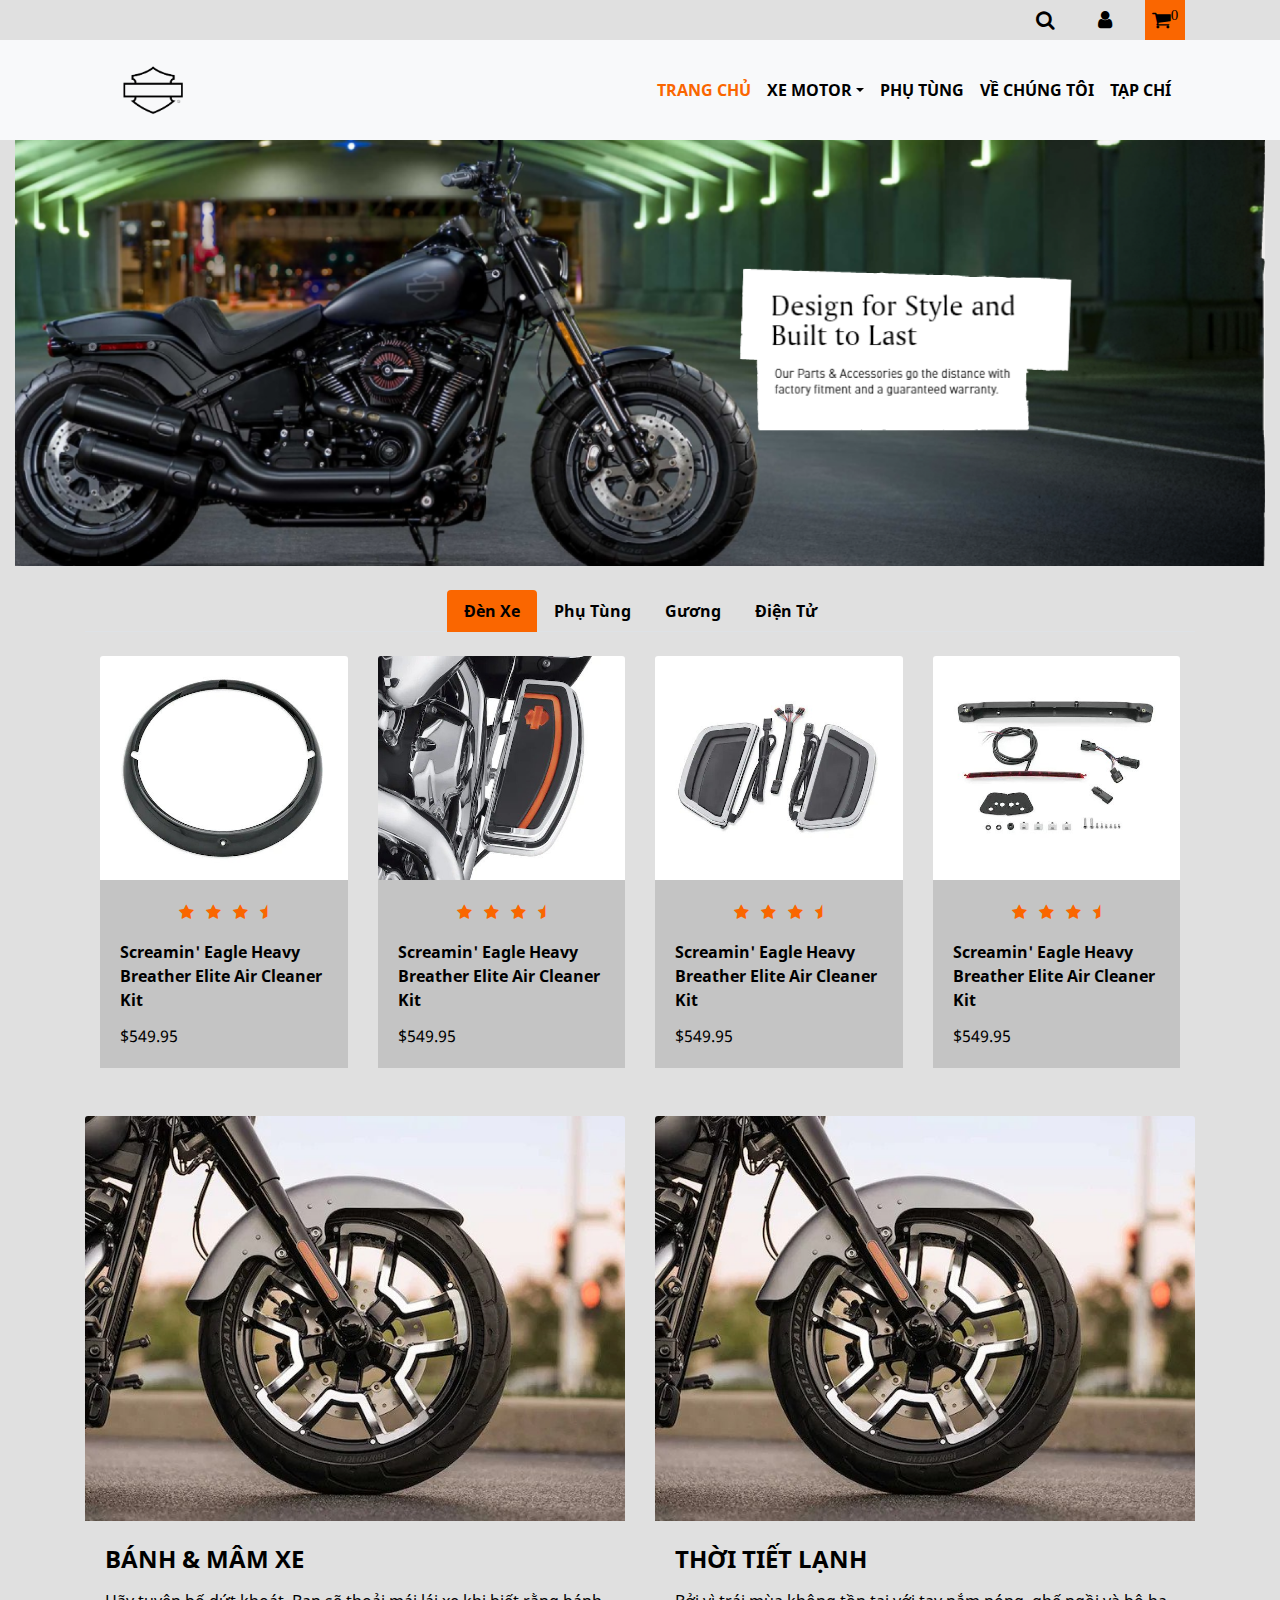
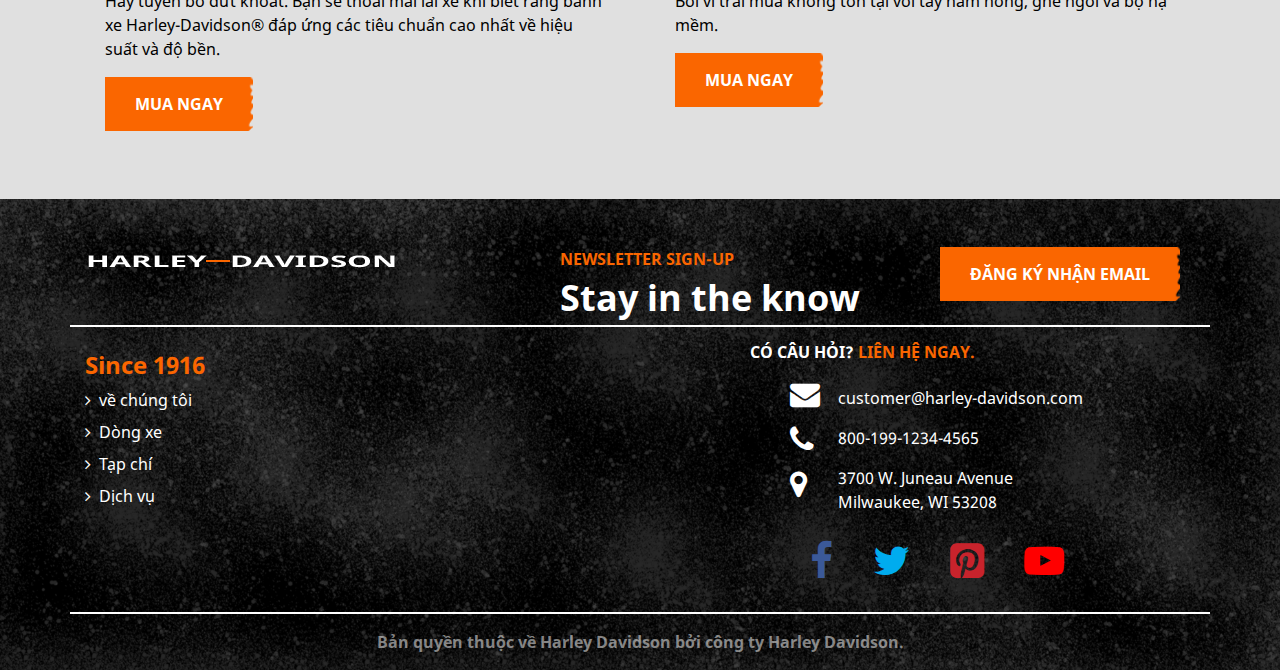
<file: Part.html>
<!doctype html>
<html><!-- InstanceBegin template="/Templates/Master.dwt" codeOutsideHTMLIsLocked="false" -->
	<head>
		<meta charset="utf-8">
		<meta name="viewport" content="width=device-width, initial-scale=1.0">
		<!-- InstanceBeginEditable name="doctitle" -->
		<title>Harley Davidson</title>
		<!-- InstanceEndEditable -->
		<link rel="stylesheet" href="css/bootstrap.css">
		<link rel="stylesheet" href="css/CSS_global.css">
		<link rel="stylesheet" href="css/font-awesome.min.css">
    	<!-- InstanceBeginEditable name="head" -->
		<link rel="stylesheet" href="css/part-css.css">
    <!-- InstanceEndEditable -->
	</head>

	<body>
<!--SIGNIN OVERLAY-->
		
	<!-- offcanvas panel right -->
		<aside class="offcanvas offcanvas-right" id="my_offcanvas2">
		  	<header class="p-4 bg-white border-bottom">
				<div class="w-100 text-center">
					<a href="#"><img class="w-50 logo-overlay" src="img/logo-top.png" alt=""></a>
					<button class="btn btn-outline-dark btn-close"> &times </button>
				</div>
		  	</header>
			
		  	<div class="mb-5 mt-4">
				<h2 class="d-inline-block font-noto-bi-24 text-dark">Đăng nhập</h2>
				<img class="line-decor" src="img/icon/Line%20decor.png" alt="">
			</div>

			<div class="mb-3">
				<form action="#">
					<div class="form-group">
						<input type="email" class="form-control" placeholder="Tên đăng nhập">
					</div>
				</form>
				<form action="#">
					<div class="form-group">
						<input type="password" class="form-control" placeholder="Mật khẩu" id="myInput">
						<input type="checkbox" onclick="myFunction()">Show Password
					</div>
				</form>
				
				<div class="text-center">
					<a href="#" class="">tạo tài khoản</a>
				</div>
				
			</div>


			<div class="w-100 text-center">
				<a href="#" class="bg-btn font-noto-b-16 btn-disable">
					<span>đăng nhập<i class="fa fa-arrow-right"></i></span>
				</a>
			</div>
		</aside>
	<!-- offcanvas panel right .end -->
<!--SIGNIN OVERLAY END-->
<!--CART-->		
		<div class="container" id="shoppicart">
			<div class="row">
				<div class="offset-9"></div>
				<div class="col-xl-3 col-md-3 col-sm-6 col-12">
					<div class=" float-right">
						<div class="float-left cart"><a href="#"><i class="fa fa-search"></i></a></div>
						<div class="float-left cart" data-trigger="#my_offcanvas2"><a href="#"><i class="fa fa-user"></i></a></div>
						<div class="float-left cart highli">
							<a href="#">
								<i class="fa fa-shopping-cart"><sup>0</sup></i>			
							</a>
						</div>
					</div>
				</div>
			</div>
		</div>
<!--CART END-->
<!--MENU-->
		<div class="container-fluid bg-light">
			<div class="container" id="menu">
				<nav class="navbar navbar-expand-md navbar-light">
					<div class="size-img">
						<a href="#" class="navbar-brand"><img class="w-100" src="img/logo-top.png" alt=""></a>
					</div>
					
					<button class="navbar-toggler" type="button" data-toggle="collapse" data-target="#main_nav">
    					<span class="navbar-toggler-icon"></span>
					</button>
					
					<div class="collapse navbar-collapse" id="main_nav">
						<ul class="navbar-nav text-uppercase ml-auto">
							<li class="nav-item active"><a class="nav-link" href="index.html">trang chủ</a></li>

							<li class="nav-item dropdown">
								<a class="nav-link dropdown-toggle" href="#" data-toggle="dropdown">xe motor</a>
								<ul class="dropdown-menu override-dropdown" id="">
									<li>
										<a href="product-street.html" class="dropdown-item text-center">street</a>
										<ul class="submenu dropdown-menu" id="editing">
											<li><a href="forty-eight.html" class="dropdown-item">forty-eight</a></li>
											<li><a href="forty-eight.html" class="dropdown-item">iron 1200</a></li>
											<li><a href="forty-eight.html" class="dropdown-item">iron 883</a></li>
											<li><a href="forty-eight.html" class="dropdown-item">roaster</a></li>
										</ul>
									</li>
									<li>
										<a href="product-street.html" class="dropdown-item level1 text-center">cruiser</a>
										<ul class="submenu dropdown-menu" id="sub-cru">
											<li><a href="forty-eight.html" class="dropdown-item">Fat Bob</a></li>
											<li><a href="forty-eight.html" class="dropdown-item">Fat Boy</a></li>
											<li><a href="forty-eight.html" class="dropdown-item">Street Bob</a></li>
										</ul>
									</li>
									<li>
										<a href="product-street.html" class="dropdown-item level1 text-center">touring</a>
										<ul class="submenu dropdown-menu" id="sub-tour">
											<li><a href="forty-eight.html" class="dropdown-item">Road king</a></li>
											<li><a href="forty-eight.html" class="dropdown-item">CVO Street Glide</a></li>
											<li><a href="forty-eight.html" class="dropdown-item">Heritage Classic</a></li>
										</ul>
									</li>
								</ul>
							</li>

							<li class="nav-item"><a class="nav-link" href="Part.html">phụ tùng</a></li>

							<li class="nav-item"><a class="nav-link" href="about.html">về chúng tôi</a></li>

							<li class="nav-item"><a class="nav-link" href="magazine.html">tạp chí</a></li>
						</ul>
					</div>
				</nav>
			</div>
		</div>
<!--MENU-->
<!-- InstanceBeginEditable name="main" -->
	<main>
		<div class="container-fluid">
			<img class="w-100" src="img/part/image 1.png" alt="">
			
			<div class="container">
				<div class="row">
					<div class="col-xl-12 col-md-12 col-sm-12 col-12 part-tab mt-4 mb-5">
						<ul class="nav nav-tabs font-noto-b-16 text-capitalize justify-content-center mb-4">
							<li class="nav-item"><a class="text-black nav-link active" data-toggle="tab" href="#denxe">Đèn Xe</a></li>
							<li class="nav-item"><a class="text-black nav-link" data-toggle="tab" href="#phutung2">Phụ tùng</a></li>
							<li class="nav-item"><a class="text-black nav-link" data-toggle="tab" href="#guong">Gương</a></li>
							<li class="nav-item"><a class="text-black nav-link" data-toggle="tab" href="#dientu">Điện tử</a></li>
						</ul>
						
						<div class="tab-content">
							<div class="tab-pane container active" id="denxe">
								<div class="row">
									<div class="col-xl-3 col-md-3 col-sm-12 col-12 card card-hover">
										<img class="card-img-top" src="img/part/lighting/46555-03B_TT.jpg" alt="">
										<div class="card-body bg-card-part">
											<ul class="list-inline text-center">
												<li class="list-inline-item rating"><i class="fa fa-star"></i></li>
												<li class="list-inline-item rating"><i class="fa fa-star"></i></li>
												<li class="list-inline-item rating"><i class="fa fa-star"></i></li>
												<li class="list-inline-item rating"><i class="fa fa-star-half"></i></li>
											</ul>
											<header class="card-title font-noto-b-16 text-black">Screamin' Eagle Heavy Breather Elite Air Cleaner  Kit</header>
											<p class="card-text">$549.95 </p>
										</div>
									</div>
									
									<div class="col-xl-3 col-md-3 col-sm-12 col-12 card card-hover">
										<img class="card-img-top" src="img/part/lighting/50500492_OB.jpg" alt="">
										<div class="card-body bg-card-part">
											<ul class="list-inline text-center">
												<li class="list-inline-item rating"><i class="fa fa-star"></i></li>
												<li class="list-inline-item rating"><i class="fa fa-star"></i></li>
												<li class="list-inline-item rating"><i class="fa fa-star"></i></li>
												<li class="list-inline-item rating"><i class="fa fa-star-half"></i></li>
											</ul>
											<header class="card-title font-noto-b-16 text-black">Screamin' Eagle Heavy Breather Elite Air Cleaner  Kit</header>
											<p class="card-text">$549.95 </p>
										</div>
									</div>
									
									<div class="col-xl-3 col-md-3 col-sm-12 col-12 card card-hover">
										<img class="card-img-top" src="img/part/lighting/50500495_TT.jpg" alt="">
										<div class="card-body bg-card-part">
											<ul class="list-inline text-center">
												<li class="list-inline-item rating"><i class="fa fa-star"></i></li>
												<li class="list-inline-item rating"><i class="fa fa-star"></i></li>
												<li class="list-inline-item rating"><i class="fa fa-star"></i></li>
												<li class="list-inline-item rating"><i class="fa fa-star-half"></i></li>
											</ul>
											<header class="card-title font-noto-b-16 text-black">Screamin' Eagle Heavy Breather Elite Air Cleaner  Kit</header>
											<p class="card-text">$549.95 </p>
										</div>
									</div>
									
									<div class="col-xl-3 col-md-3 col-sm-12 col-12 card card-hover">
										<img class="card-img-top" src="img/part/lighting/53000238_TT.jpg" alt="">
										<div class="card-body bg-card-part">
											<ul class="list-inline text-center">
												<li class="list-inline-item rating"><i class="fa fa-star"></i></li>
												<li class="list-inline-item rating"><i class="fa fa-star"></i></li>
												<li class="list-inline-item rating"><i class="fa fa-star"></i></li>
												<li class="list-inline-item rating"><i class="fa fa-star-half"></i></li>
											</ul>
											<header class="card-title font-noto-b-16 text-black">Screamin' Eagle Heavy Breather Elite Air Cleaner  Kit</header>
											<p class="card-text">$549.95 </p>
										</div>
									</div>
								</div>
							</div>
							<div class="tab-pane container fade" id="phutung2">
								<div class="row">
									<div class="col-xl-3 col-md-3 col-sm-12 col-12 card card-hover">
										<img class="card-img-top" src="img/part/maintenance/94564-98_TT.jpg" alt="">
										<div class="card-body bg-card-part">
											<ul class="list-inline text-center">
												<li class="list-inline-item rating"><i class="fa fa-star"></i></li>
												<li class="list-inline-item rating"><i class="fa fa-star"></i></li>
												<li class="list-inline-item rating"><i class="fa fa-star"></i></li>
												<li class="list-inline-item rating"><i class="fa fa-star-half"></i></li>
											</ul>
											<header class="card-title font-noto-b-16 text-black">Screamin' Eagle Heavy Breather Elite Air Cleaner  Kit</header>
											<p class="card-text">$549.95 </p>
										</div>
									</div>
									
									<div class="col-xl-3 col-md-3 col-sm-12 col-12 card card-hover">
										<img class="card-img-top" src="img/part/maintenance/11100003_TT.jpg" alt="">
										<div class="card-body bg-card-part">
											<ul class="list-inline text-center">
												<li class="list-inline-item rating"><i class="fa fa-star"></i></li>
												<li class="list-inline-item rating"><i class="fa fa-star"></i></li>
												<li class="list-inline-item rating"><i class="fa fa-star"></i></li>
												<li class="list-inline-item rating"><i class="fa fa-star-half"></i></li>
											</ul>
											<header class="card-title font-noto-b-16 text-black">Screamin' Eagle Heavy Breather Elite Air Cleaner  Kit</header>
											<p class="card-text">$549.95 </p>
										</div>
									</div>
									
									<div class="col-xl-3 col-md-3 col-sm-12 col-12 card card-hover">
										<img class="card-img-top" src="img/part/maintenance/11100004_TT.jpg" alt="">
										<div class="card-body bg-card-part">
											<ul class="list-inline text-center">
												<li class="list-inline-item rating"><i class="fa fa-star"></i></li>
												<li class="list-inline-item rating"><i class="fa fa-star"></i></li>
												<li class="list-inline-item rating"><i class="fa fa-star"></i></li>
												<li class="list-inline-item rating"><i class="fa fa-star-half"></i></li>
											</ul>
											<header class="card-title font-noto-b-16 text-black">Screamin' Eagle Heavy Breather Elite Air Cleaner  Kit</header>
											<p class="card-text">$549.95 </p>
										</div>
									</div>
									
									<div class="col-xl-3 col-md-3 col-sm-12 col-12 card card-hover">
										<img class="card-img-top" src="img/part/maintenance/11100005_TT.jpg" alt="">
										<div class="card-body bg-card-part">
											<ul class="list-inline text-center">
												<li class="list-inline-item rating"><i class="fa fa-star"></i></li>
												<li class="list-inline-item rating"><i class="fa fa-star"></i></li>
												<li class="list-inline-item rating"><i class="fa fa-star"></i></li>
												<li class="list-inline-item rating"><i class="fa fa-star-half"></i></li>
											</ul>
											<header class="card-title font-noto-b-16 text-black">Screamin' Eagle Heavy Breather Elite Air Cleaner  Kit</header>
											<p class="card-text">$549.95 </p>
										</div>
									</div>
								</div>
							</div>
							<div class="tab-pane container fade" id="guong">
								<div class="row">
									<div class="col-xl-3 col-md-3 col-sm-12 col-12 card card-hover">
										<img class="card-img-top" src="img/part/maintenance/11100005_TT.jpg" alt="">
										<div class="card-body bg-card-part">
											<ul class="list-inline text-center">
												<li class="list-inline-item rating"><i class="fa fa-star"></i></li>
												<li class="list-inline-item rating"><i class="fa fa-star"></i></li>
												<li class="list-inline-item rating"><i class="fa fa-star"></i></li>
												<li class="list-inline-item rating"><i class="fa fa-star-half"></i></li>
											</ul>
											<header class="card-title font-noto-b-16 text-black">Screamin' Eagle Heavy Breather Elite Air Cleaner  Kit</header>
											<p class="card-text">$549.95 </p>
										</div>
									</div>
									
									<div class="col-xl-3 col-md-3 col-sm-12 col-12 card card-hover">
										<img class="card-img-top" src="img/part/lighting/50500492_OB.jpg" alt="">
										<div class="card-body bg-card-part">
											<ul class="list-inline text-center">
												<li class="list-inline-item rating"><i class="fa fa-star"></i></li>
												<li class="list-inline-item rating"><i class="fa fa-star"></i></li>
												<li class="list-inline-item rating"><i class="fa fa-star"></i></li>
												<li class="list-inline-item rating"><i class="fa fa-star-half"></i></li>
											</ul>
											<header class="card-title font-noto-b-16 text-black">Screamin' Eagle Heavy Breather Elite Air Cleaner  Kit</header>
											<p class="card-text">$549.95 </p>
										</div>
									</div>
									
									<div class="col-xl-3 col-md-3 col-sm-12 col-12 card card-hover">
										<img class="card-img-top" src="img/part/lighting/50500495_TT.jpg" alt="">
										<div class="card-body bg-card-part">
											<ul class="list-inline text-center">
												<li class="list-inline-item rating"><i class="fa fa-star"></i></li>
												<li class="list-inline-item rating"><i class="fa fa-star"></i></li>
												<li class="list-inline-item rating"><i class="fa fa-star"></i></li>
												<li class="list-inline-item rating"><i class="fa fa-star-half"></i></li>
											</ul>
											<header class="card-title font-noto-b-16 text-black">Screamin' Eagle Heavy Breather Elite Air Cleaner  Kit</header>
											<p class="card-text">$549.95 </p>
										</div>
									</div>
									
									<div class="col-xl-3 col-md-3 col-sm-12 col-12 card card-hover">
										<img class="card-img-top" src="img/part/lighting/53000238_TT.jpg" alt="">
										<div class="card-body bg-card-part">
											<ul class="list-inline text-center">
												<li class="list-inline-item rating"><i class="fa fa-star"></i></li>
												<li class="list-inline-item rating"><i class="fa fa-star"></i></li>
												<li class="list-inline-item rating"><i class="fa fa-star"></i></li>
												<li class="list-inline-item rating"><i class="fa fa-star-half"></i></li>
											</ul>
											<header class="card-title font-noto-b-16 text-black">Screamin' Eagle Heavy Breather Elite Air Cleaner  Kit</header>
											<p class="card-text">$549.95 </p>
										</div>
									</div>
								</div>
							</div>
							<div class="tab-pane container fade" id="dientu">
								<div class="row">
									<div class="col-xl-3 col-md-3 col-sm-12 col-12 card card-hover">
										<img class="card-img-top" src="img/part/maintenance/94564-98_TT.jpg" alt="">
										<div class="card-body bg-card-part">
											<ul class="list-inline text-center">
												<li class="list-inline-item rating"><i class="fa fa-star"></i></li>
												<li class="list-inline-item rating"><i class="fa fa-star"></i></li>
												<li class="list-inline-item rating"><i class="fa fa-star"></i></li>
												<li class="list-inline-item rating"><i class="fa fa-star-half"></i></li>
											</ul>
											<header class="card-title font-noto-b-16 text-black">Screamin' Eagle Heavy Breather Elite Air Cleaner  Kit</header>
											<p class="card-text">$549.95 </p>
										</div>
									</div>
									
									<div class="col-xl-3 col-md-3col-sm-12 col-12 card card-hover">
										<img class="card-img-top" src="img/part/lighting/50500492_OB.jpg" alt="">
										<div class="card-body bg-card-part">
											<ul class="list-inline text-center">
												<li class="list-inline-item rating"><i class="fa fa-star"></i></li>
												<li class="list-inline-item rating"><i class="fa fa-star"></i></li>
												<li class="list-inline-item rating"><i class="fa fa-star"></i></li>
												<li class="list-inline-item rating"><i class="fa fa-star-half"></i></li>
											</ul>
											<header class="card-title font-noto-b-16 text-black">Screamin' Eagle Heavy Breather Elite Air Cleaner  Kit</header>
											<p class="card-text">$549.95 </p>
										</div>
									</div>
									
									<div class="col-xl-3 col-md-3 col-sm-12 col-12 card card-hover">
										<img class="card-img-top" src="img/part/lighting/50500495_TT.jpg" alt="">
										<div class="card-body bg-card-part">
											<ul class="list-inline text-center">
												<li class="list-inline-item rating"><i class="fa fa-star"></i></li>
												<li class="list-inline-item rating"><i class="fa fa-star"></i></li>
												<li class="list-inline-item rating"><i class="fa fa-star"></i></li>
												<li class="list-inline-item rating"><i class="fa fa-star-half"></i></li>
											</ul>
											<header class="card-title font-noto-b-16 text-black">Screamin' Eagle Heavy Breather Elite Air Cleaner  Kit</header>
											<p class="card-text">$549.95 </p>
										</div>
									</div>
									
									<div class="col-xl-3 col-md-3 ccol-sm-12 col-12 card card-hover">
										<img class="card-img-top" src="img/part/lighting/53000238_TT.jpg" alt="">
										<div class="card-body bg-card-part">
											<ul class="list-inline text-center">
												<li class="list-inline-item rating"><i class="fa fa-star"></i></li>
												<li class="list-inline-item rating"><i class="fa fa-star"></i></li>
												<li class="list-inline-item rating"><i class="fa fa-star"></i></li>
												<li class="list-inline-item rating"><i class="fa fa-star-half"></i></li>
											</ul>
											<header class="card-title font-noto-b-16 text-black">Screamin' Eagle Heavy Breather Elite Air Cleaner  Kit</header>
											<p class="card-text">$549.95 </p>
										</div>
									</div>
								</div>
							</div>
						</div>
					</div>
				</div>
			</div>
		</div>
		
		<div class="container">
			<div class="row">
				<div class="col-xl-6 col-md-6 col-sm-12 col-12 card card-hover">
					<img class="card-img-top" src="img/part/wheels-hero-card-2.jpg" alt="">
					<div class="card-body">
						<header class="card-title font-noto-b-24 text-black">BÁNH & MÂM XE</header>
						<p class="card-text text-black">Hãy tuyên bố dứt khoát. Bạn sẽ thoải mái lái xe khi biết rằng bánh xe Harley-Davidson® đáp ứng các tiêu chuẩn cao nhất về hiệu suất và độ bền.</p>
						
						<div class="w-100">
							<a href="#" class="bg-btn font-noto-b-16 btn-disable">
								<span>Mua ngay<i class="fa fa-arrow-right"></i></span>
							</a>
						</div>
					</div>
				</div>
				
				<div class="col-xl-6 col-md-6 col-sm-12 col-12 card card-hover">
					<img class="card-img-top" src="img/part/wheels-hero-card-2.jpg" alt="">
					<div class="card-body">
						<header class="card-title font-noto-b-24 text-black">THỜI TIẾT LẠNH</header>
						<p class="card-text text-black">Bởi vì trái mùa không tồn tại với tay nắm nóng, ghế ngồi và bộ hạ mềm.</p>
						
						<div class="w-100">
							<a href="#" class="bg-btn font-noto-b-16 btn-disable">
								<span>Mua ngay<i class="fa fa-arrow-right"></i></span>
							</a>
						</div>
					</div>
				</div>
			</div>
		</div>
	</main>
<!-- InstanceEndEditable -->

		
		
		
<!--FOOTER-->
	<footer>
		<div class="container-fluid bg-footer mt-5">
			<div class="container">
				<div class="row">
					<div class="col-xl-5 col-lg-5 col-md-5 col-sm-12 col-12 mt-5">
						<img src="img/logo-bottom.png" alt="" class="img-fluid">
					</div>
					<div class="col-xl-4 col-lg-3 col-md-3 col-sm-12 col-12 text-foot-1 mt-5">
						<p class="font-noto-b-16">newsletter sign-up</p>
						<p class="font-noto-b-36">Stay in the know</p>
					</div>
					<div class="col-xl-3 col-lg-4 col-md-4 col-sm-12 col-12 mt-5">
						<div class="w-100">
							<a href="#" class="bg-btn font-noto-b-16 btn-disable">
								<span>đăng ký nhận email <i class="fa fa-arrow-right"></i></span>
							</a>
						</div>
					</div>
				</div>
				
				<div class="row">
					<div class="col-12 line"></div>
				</div>
				
				<div class="row">
					<div class="col-xl-7 col-lg-7 col-md-7 col-sm-12 col-12 mt-3 text-white">
						<ul class="list-unstyled">
							<li class="mt-2"><h2 class="font-noto-b-24 main-color text-capitalize">since 1916</h2></li>
							<li class="mt-2"><a class="text-white font-noto-r-16" href="#"><span><i class="fa fa-angle-right mr-2"></i></span>về chúng tôi</a></li>

							<li class="mt-2"><a class="text-white font-noto-r-16" href="#"><span><i class="fa fa-angle-right mr-2"></i></span>Dòng xe</a></li>

							<li class="mt-2"><a class="text-white font-noto-r-16" href="#"><span><i class="fa fa-angle-right mr-2"></i></span>Tạp chí</a></li>

							<li class="mt-2"><a class="text-white font-noto-r-16" href="#"><span><i class="fa fa-angle-right mr-2"></i></span>Dịch vụ</a></li>
						</ul>
					</div>
					
					<div class="col-xl-5 col-lg-5 col-md-5 col-sm-12 col-12 mt-3">
						<h2 class="font-noto-b-16 text-white text-uppercase">có câu hỏi? <span class="main-color">Liên hệ ngay.</span></h2>
						
						<ul class="fa-icon-footer float-left">
							<li><i class="fa fa-envelope text-white text-md-center"></i></li>
							<li><i class="fa fa-phone text-white text-md-center"></i></li>
							<li><i class="fa fa-map-marker text-white text-md-center"></i></li>
						</ul>
						
						<ul class="fa-icon-detail text-white ml-5">
							<li><p>customer@harley-davidson.com</p></li>
							<li><p>800-199-1234-4565</p></li>
							<li><p>3700 W. Juneau Avenue <br>Milwaukee, WI 53208</p></li>
						</ul>
				
						<ul class="media d-inline-block">
							<li><a href="#"><i class="fa fa-facebook" style="color: #3b5998;"></i></a></li>
							<li><a href="#"><i class="fa fa-twitter" style="color: #00acee;"></i></a></li>
							<li><a href="#"><i class="fa fa-pinterest-square" style="color: #c8232c;"></i></a></li>
							<li><a href="#"><i class="fa fa-youtube-play" style="color: red;"></i></a></li>
						</ul>
					</div>
				</div>
				
				<div class="row">
					<div class="col-xl-12 line"></div>
				</div>
				
				<div class="row">
					<div class="col-12 text-center font-noto-b-16 text-white-50 my-3">
						Bản quyền thuộc về Harley Davidson bởi công ty Harley Davidson.
					</div>
				</div>
			</div>
		</div>
	</footer>
<!--FOOTER-->
	
		<script src="js/jquery-3.5.1.js"></script>
		<script src="js/popper.min.js"></script>
		<script src="js/bootstrap.js"></script>
		<script src="js/script.js"></script>
		
		<!-- InstanceBeginEditable name="script" -->
		<script>
		
		</script>
		<!-- InstanceEndEditable -->
		
	</body>
<!-- InstanceEnd --></html>
</file>
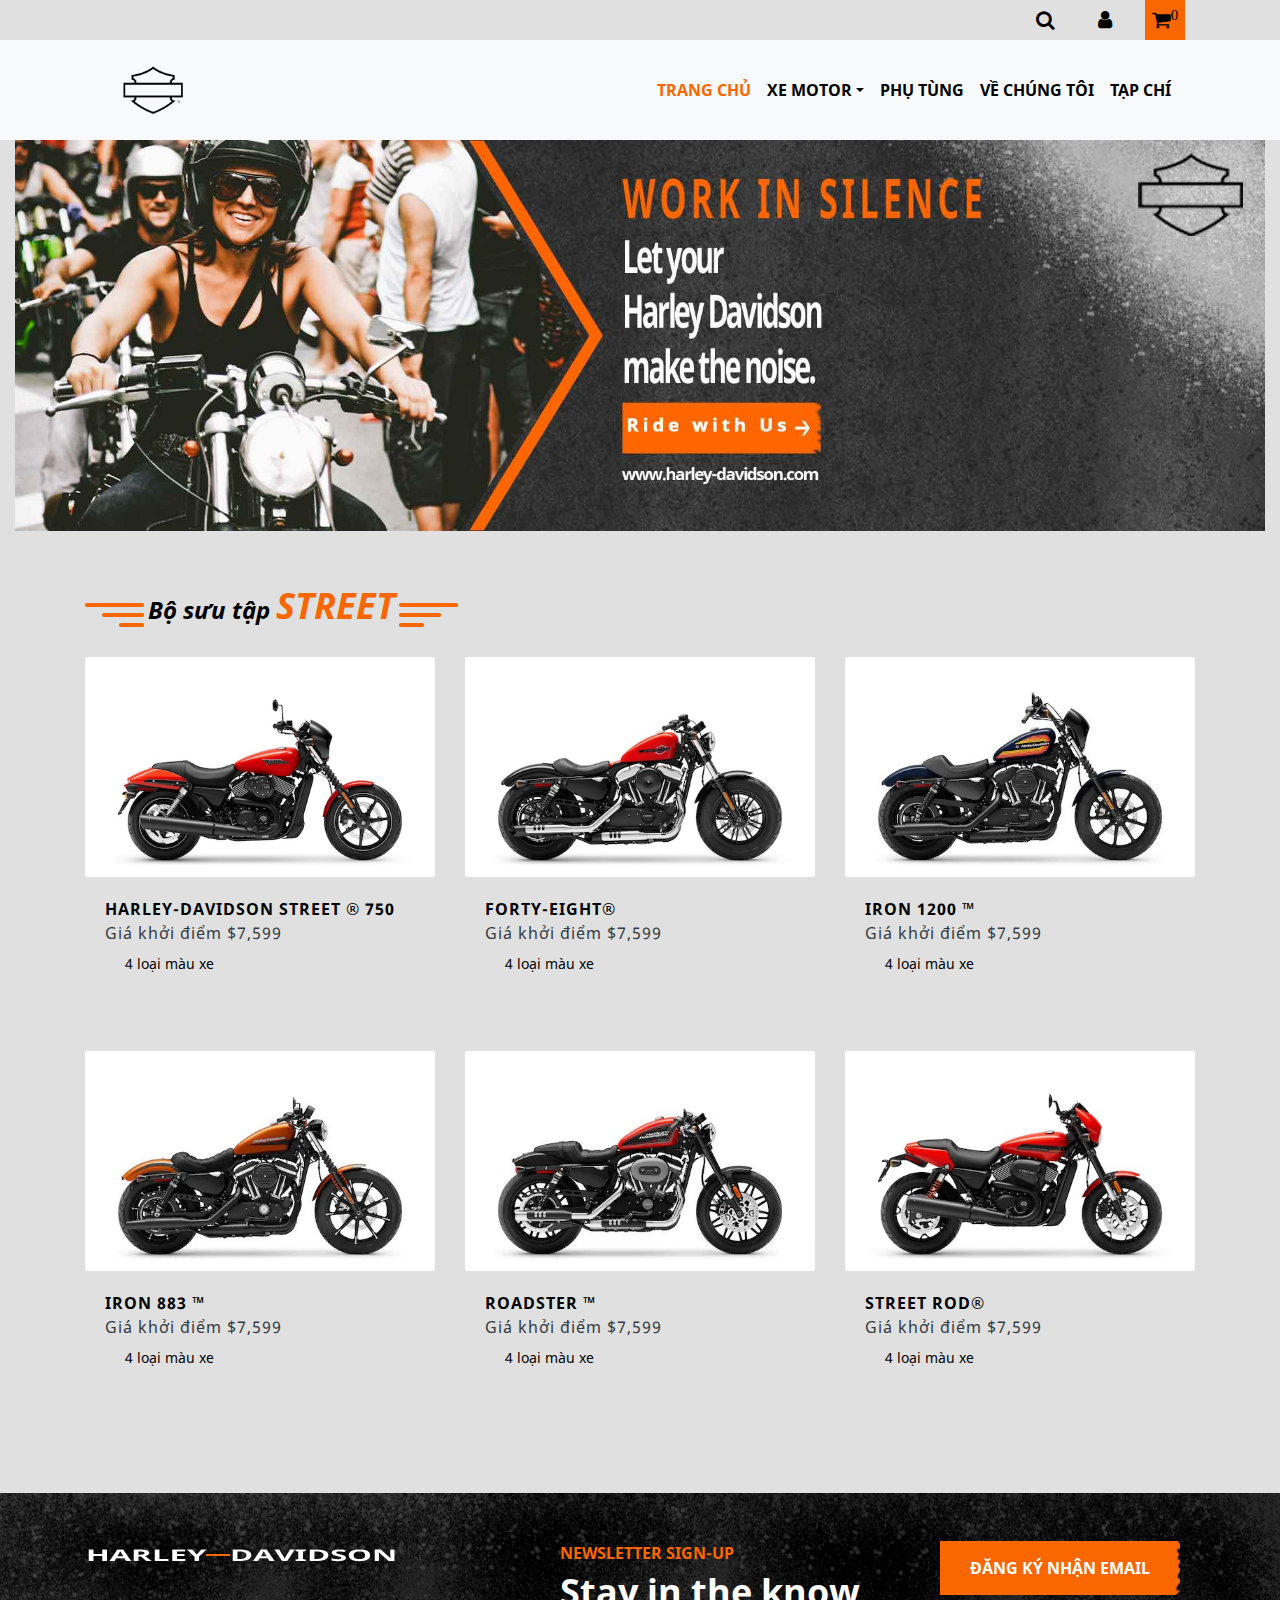
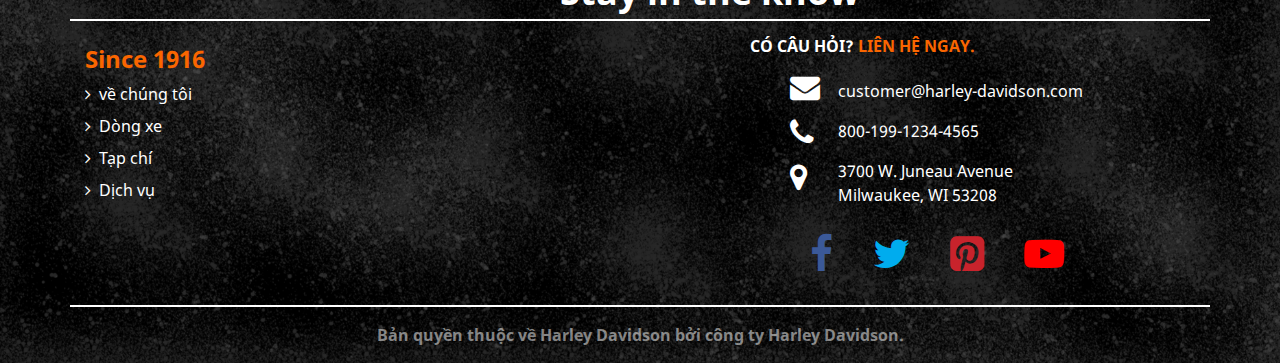
<file: product-street.html>
<!doctype html>
<html><!-- InstanceBegin template="/Templates/Master.dwt" codeOutsideHTMLIsLocked="false" -->
	<head>
		<meta charset="utf-8">
		<meta name="viewport" content="width=device-width, initial-scale=1.0">
		<!-- InstanceBeginEditable name="doctitle" -->
		<title>Street Series</title>
		<!-- InstanceEndEditable -->
		<link rel="stylesheet" href="css/bootstrap.css">
		<link rel="stylesheet" href="css/CSS_global.css">
		<link rel="stylesheet" href="css/font-awesome.min.css">
    	<!-- InstanceBeginEditable name="head" -->
		<link rel="stylesheet" href="css/prod-street.css">
    <!-- InstanceEndEditable -->
	</head>

	<body>
<!--SIGNIN OVERLAY-->
		
	<!-- offcanvas panel right -->
		<aside class="offcanvas offcanvas-right" id="my_offcanvas2">
		  	<header class="p-4 bg-white border-bottom">
				<div class="w-100 text-center">
					<a href="#"><img class="w-50 logo-overlay" src="img/logo-top.png" alt=""></a>
					<button class="btn btn-outline-dark btn-close"> &times </button>
				</div>
		  	</header>
			
		  	<div class="mb-5 mt-4">
				<h2 class="d-inline-block font-noto-bi-24 text-dark">Đăng nhập</h2>
				<img class="line-decor" src="img/icon/Line%20decor.png" alt="">
			</div>

			<div class="mb-3">
				<form action="#">
					<div class="form-group">
						<input type="email" class="form-control" placeholder="Tên đăng nhập">
					</div>
				</form>
				<form action="#">
					<div class="form-group">
						<input type="password" class="form-control" placeholder="Mật khẩu" id="myInput">
						<input type="checkbox" onclick="myFunction()">Show Password
					</div>
				</form>
				
				<div class="text-center">
					<a href="#" class="">tạo tài khoản</a>
				</div>
				
			</div>


			<div class="w-100 text-center">
				<a href="#" class="bg-btn font-noto-b-16 btn-disable">
					<span>đăng nhập<i class="fa fa-arrow-right"></i></span>
				</a>
			</div>
		</aside>
	<!-- offcanvas panel right .end -->
<!--SIGNIN OVERLAY END-->
<!--CART-->		
		<div class="container" id="shoppicart">
			<div class="row">
				<div class="offset-9"></div>
				<div class="col-xl-3 col-md-3 col-sm-6 col-12">
					<div class=" float-right">
						<div class="float-left cart"><a href="#"><i class="fa fa-search"></i></a></div>
						<div class="float-left cart" data-trigger="#my_offcanvas2"><a href="#"><i class="fa fa-user"></i></a></div>
						<div class="float-left cart highli">
							<a href="#">
								<i class="fa fa-shopping-cart"><sup>0</sup></i>			
							</a>
						</div>
					</div>
				</div>
			</div>
		</div>
<!--CART END-->
<!--MENU-->
		<div class="container-fluid bg-light">
			<div class="container" id="menu">
				<nav class="navbar navbar-expand-md navbar-light">
					<div class="size-img">
						<a href="#" class="navbar-brand"><img class="w-100" src="img/logo-top.png" alt=""></a>
					</div>
					
					<button class="navbar-toggler" type="button" data-toggle="collapse" data-target="#main_nav">
    					<span class="navbar-toggler-icon"></span>
					</button>
					
					<div class="collapse navbar-collapse" id="main_nav">
						<ul class="navbar-nav text-uppercase ml-auto">
							<li class="nav-item active"><a class="nav-link" href="index.html">trang chủ</a></li>

							<li class="nav-item dropdown">
								<a class="nav-link dropdown-toggle" href="#" data-toggle="dropdown">xe motor</a>
								<ul class="dropdown-menu override-dropdown" id="">
									<li>
										<a href="product-street.html" class="dropdown-item text-center">street</a>
										<ul class="submenu dropdown-menu" id="editing">
											<li><a href="forty-eight.html" class="dropdown-item">forty-eight</a></li>
											<li><a href="forty-eight.html" class="dropdown-item">iron 1200</a></li>
											<li><a href="forty-eight.html" class="dropdown-item">iron 883</a></li>
											<li><a href="forty-eight.html" class="dropdown-item">roaster</a></li>
										</ul>
									</li>
									<li>
										<a href="product-street.html" class="dropdown-item level1 text-center">cruiser</a>
										<ul class="submenu dropdown-menu" id="sub-cru">
											<li><a href="forty-eight.html" class="dropdown-item">Fat Bob</a></li>
											<li><a href="forty-eight.html" class="dropdown-item">Fat Boy</a></li>
											<li><a href="forty-eight.html" class="dropdown-item">Street Bob</a></li>
										</ul>
									</li>
									<li>
										<a href="product-street.html" class="dropdown-item level1 text-center">touring</a>
										<ul class="submenu dropdown-menu" id="sub-tour">
											<li><a href="forty-eight.html" class="dropdown-item">Road king</a></li>
											<li><a href="forty-eight.html" class="dropdown-item">CVO Street Glide</a></li>
											<li><a href="forty-eight.html" class="dropdown-item">Heritage Classic</a></li>
										</ul>
									</li>
								</ul>
							</li>

							<li class="nav-item"><a class="nav-link" href="Part.html">phụ tùng</a></li>

							<li class="nav-item"><a class="nav-link" href="about.html">về chúng tôi</a></li>

							<li class="nav-item"><a class="nav-link" href="magazine.html">tạp chí</a></li>
						</ul>
					</div>
				</nav>
			</div>
		</div>
<!--MENU-->
<!-- InstanceBeginEditable name="main" -->
	<main>
		<div class="container-fluid">
			<img class="w-100" src="img/ads/1920x600.jpg" alt="">
		</div>
		
		<div class="container">
			<div class="row">
				<div class="col-xl-12 col-md-12 col-sm-12 col-12 mt-5 mb-4">
					<img class="line-decor" src="img/icon/Line decor.png" alt="" style="transform: scaleX(-1)">
					<header class="font-noto-bi-24 text-black text-center d-inline-block">Bộ sưu tập <span class="main-color font-noto-bi-36 text-uppercase">street</span></header>
					<img class="line-decor" src="img/icon/Line decor.png" alt="">
				</div>
			</div>
			<div class="row">
				<div class="col-xl-4 col-md-4 col-sm-6 col-12 card-container mb-4">
					<div class="product-card">
						<div class="card">
							<a href="forty-eight.html" class="h-100">
								<div class="card-img">
									<img class="card-img-top" src="img/products/img-4-prod-page/2020-street-750-e87-motorcycle.jpg" alt="">
								</div>
							</a>
							
							<button class="heart"><i class="fa fa-heart"></i></button>
							
							<div class="card-body">
								<div class="card-text">
									<a href="forty-eight.html" class="font-noto-b-16 letter-spacing text-uppercase text-black text-decoration-none">harley-davidson street &reg; 750</a>
									<p class="text-dark letter-spacing">Giá khởi điểm $7,599</p>
								</div>
								<div class="card-footer position-relative pt-0 mt-2">
									<p class="bike-color-block">4 loại màu xe</p>
									<div class="color-select">
										<ul class="color-opts list-unstyled">
											<li class="color-item"><div></div></li>
											<li class="color-item"><div style="background-color: red;"></div></li>
											<li class="color-item"><div style="background-color: deeppink"></div></li>
										</ul>
										
										
										<ul class="color-detail-ul list-unstyled">
											<li class="color-detail-item"><p>All black</p></li>
											<li class="color-detail-item"><p>Red sufer</p></li>
											<li class="color-detail-item"><p>Deep pink</p></li>
										</ul>				
									</div>
								</div>
							</div>
						</div>
					</div>
				</div>
				
				<div class="col-xl-4 col-md-4 col-sm-6 col-12 card-container mb-4">
					<div class="product-card">
						<div class="card">
							<a href="forty-eight.html" class="h-100">
								<div class="card-img">
									<img class="card-img-top" src="img/products/img-4-prod-page/2020-forty-eight-e87-motorcycle.jpg" alt="">
								</div>
							</a>
							
							<button class="heart"><i class="fa fa-heart"></i></button>
							
							<div class="card-body">
								<div class="card-text">
									<a href="forty-eight.html" class="font-noto-b-16 letter-spacing text-uppercase text-black text-decoration-none">forty-eight&reg</a>
									<p class="text-dark letter-spacing">Giá khởi điểm $7,599</p>
								</div>
								<div class="card-footer position-relative pt-0 mt-2">
									<p class="bike-color-block">4 loại màu xe</p>
									<div class="color-select">
										<ul class="color-opts list-unstyled">
											<li class="color-item"><div></div></li>
											<li class="color-item"><div style="background-color: red;"></div></li>
											<li class="color-item"><div style="background-color: deeppink"></div></li>
										</ul>
										
										
										<ul class="color-detail-ul list-unstyled">
											<li class="color-detail-item"><p>All black</p></li>
											<li class="color-detail-item"><p>Red sufer</p></li>
											<li class="color-detail-item"><p>Deep pink</p></li>
										</ul>				
									</div>
								</div>
							</div>
						</div>
					</div>
				</div>
				
				<div class="col-xl-4 col-md-4 col-sm-6 col-12 card-container mb-4">
					<div class="product-card">
						<div class="card">
							<a href="forty-eight.html" class="h-100">
								<div class="card-img">
									<img class="card-img-top" src="img/products/img-4-prod-page/2020-iron-1200-e53-motorcycle.jpg" alt="">
								</div>
							</a>
							
							<button class="heart"><i class="fa fa-heart"></i></button>
							
							<div class="card-body">
								<div class="card-text">
									<a href="forty-eight.html" class="font-noto-b-16 letter-spacing text-uppercase text-black text-decoration-none">iron 1200 &trade;</a>
									<p class="text-dark letter-spacing">Giá khởi điểm $7,599</p>
								</div>
								<div class="card-footer position-relative pt-0 mt-2">
									<p class="bike-color-block">4 loại màu xe</p>
									<div class="color-select">
										<ul class="color-opts list-unstyled">
											<li class="color-item"><div></div></li>
											<li class="color-item"><div style="background-color: red;"></div></li>
											<li class="color-item"><div style="background-color: deeppink"></div></li>
										</ul>
										
										
										<ul class="color-detail-ul list-unstyled">
											<li class="color-detail-item"><p>All black</p></li>
											<li class="color-detail-item"><p>Red sufer</p></li>
											<li class="color-detail-item"><p>Deep pink</p></li>
										</ul>				
									</div>
								</div>
							</div>
						</div>
					</div>
				</div>
				
				<div class="col-xl-4 col-md-4 col-sm-6 col-12 card-container mb-4">
					<div class="product-card">
						<div class="card">
							<a href="forty-eight.html" class="h-100">
								<div class="card-img">
									<img class="card-img-top" src="img/products/img-4-prod-page/2020-iron-883-f02-motorcycle.jpg" alt="">
								</div>
							</a>
							
							<button class="heart"><i class="fa fa-heart"></i></button>
							
							<div class="card-body">
								<div class="card-text">
									<a href="forty-eight.html" class="font-noto-b-16 letter-spacing text-uppercase text-black text-decoration-none">iron 883 &trade;</a>
									<p class="text-dark letter-spacing">Giá khởi điểm $7,599</p>
								</div>
								<div class="card-footer position-relative pt-0 mt-2">
									<p class="bike-color-block">4 loại màu xe</p>
									<div class="color-select">
										<ul class="color-opts list-unstyled">
											<li class="color-item"><div></div></li>
											<li class="color-item"><div style="background-color: red;"></div></li>
											<li class="color-item"><div style="background-color: deeppink"></div></li>
										</ul>
										
										
										<ul class="color-detail-ul list-unstyled">
											<li class="color-detail-item"><p>All black</p></li>
											<li class="color-detail-item"><p>Red sufer</p></li>
											<li class="color-detail-item"><p>Deep pink</p></li>
										</ul>				
									</div>
								</div>
							</div>
						</div>
					</div>
				</div>
				
				<div class="col-xl-4 col-md-4 col-sm-6 col-12 card-container mb-4">
					<div class="product-card">
						<div class="card">
							<a href="forty-eight.html" class="h-100">
								<div class="card-img">
									<img class="card-img-top" src="img/products/img-4-prod-page/2020-roadster-e87-motorcycle.jpg" alt="">
								</div>
							</a>
							
							<button class="heart"><i class="fa fa-heart"></i></button>
							
							<div class="card-body">
								<div class="card-text">
									<a href="forty-eight.html" class="font-noto-b-16 letter-spacing text-uppercase text-black text-decoration-none">roadster &trade;</a>
									<p class="text-dark letter-spacing">Giá khởi điểm $7,599</p>
								</div>
								<div class="card-footer position-relative pt-0 mt-2">
									<p class="bike-color-block">4 loại màu xe</p>
									<div class="color-select">
										<ul class="color-opts list-unstyled">
											<li class="color-item"><div></div></li>
											<li class="color-item"><div style="background-color: red;"></div></li>
											<li class="color-item"><div style="background-color: deeppink"></div></li>
										</ul>
										
										
										<ul class="color-detail-ul list-unstyled">
											<li class="color-detail-item"><p>All black</p></li>
											<li class="color-detail-item"><p>Red sufer</p></li>
											<li class="color-detail-item"><p>Deep pink</p></li>
										</ul>				
									</div>
								</div>
							</div>
						</div>
					</div>
				</div>
				
				<div class="col-xl-4 col-md-4 col-sm-6 col-12 card-container mb-4">
					<div class="product-card">
						<div class="card">
							<a href="forty-eight.html" class="h-100">
								<div class="card-img">
									<img class="card-img-top" src="img/products/img-4-prod-page/2020-street-rod-e87-motorcycle.jpg" alt="">
								</div>
							</a>
							
							<button class="heart"><i class="fa fa-heart"></i></button>
							
							<div class="card-body">
								<div class="card-text">
									<a href="forty-eight.html" class="font-noto-b-16 letter-spacing text-uppercase text-black text-decoration-none">street rod&reg;</a>
									<p class="text-dark letter-spacing">Giá khởi điểm $7,599</p>
								</div>
								<div class="card-footer position-relative pt-0 mt-2">
									<p class="bike-color-block">4 loại màu xe</p>
									<div class="color-select">
										<ul class="color-opts list-unstyled">
											<li class="color-item"><div></div></li>
											<li class="color-item"><div style="background-color: red;"></div></li>
											<li class="color-item"><div style="background-color: deeppink"></div></li>
										</ul>
										
										
										<ul class="color-detail-ul list-unstyled">
											<li class="color-detail-item"><p>All black</p></li>
											<li class="color-detail-item"><p>Red sufer</p></li>
											<li class="color-detail-item"><p>Deep pink</p></li>
										</ul>				
									</div>
								</div>
							</div>
						</div>
					</div>
				</div>
			</div>
		</div>
	</main>
<!-- InstanceEndEditable -->

		
		
		
<!--FOOTER-->
	<footer>
		<div class="container-fluid bg-footer mt-5">
			<div class="container">
				<div class="row">
					<div class="col-xl-5 col-lg-5 col-md-5 col-sm-12 col-12 mt-5">
						<img src="img/logo-bottom.png" alt="" class="img-fluid">
					</div>
					<div class="col-xl-4 col-lg-3 col-md-3 col-sm-12 col-12 text-foot-1 mt-5">
						<p class="font-noto-b-16">newsletter sign-up</p>
						<p class="font-noto-b-36">Stay in the know</p>
					</div>
					<div class="col-xl-3 col-lg-4 col-md-4 col-sm-12 col-12 mt-5">
						<div class="w-100">
							<a href="#" class="bg-btn font-noto-b-16 btn-disable">
								<span>đăng ký nhận email <i class="fa fa-arrow-right"></i></span>
							</a>
						</div>
					</div>
				</div>
				
				<div class="row">
					<div class="col-12 line"></div>
				</div>
				
				<div class="row">
					<div class="col-xl-7 col-lg-7 col-md-7 col-sm-12 col-12 mt-3 text-white">
						<ul class="list-unstyled">
							<li class="mt-2"><h2 class="font-noto-b-24 main-color text-capitalize">since 1916</h2></li>
							<li class="mt-2"><a class="text-white font-noto-r-16" href="#"><span><i class="fa fa-angle-right mr-2"></i></span>về chúng tôi</a></li>

							<li class="mt-2"><a class="text-white font-noto-r-16" href="#"><span><i class="fa fa-angle-right mr-2"></i></span>Dòng xe</a></li>

							<li class="mt-2"><a class="text-white font-noto-r-16" href="#"><span><i class="fa fa-angle-right mr-2"></i></span>Tạp chí</a></li>

							<li class="mt-2"><a class="text-white font-noto-r-16" href="#"><span><i class="fa fa-angle-right mr-2"></i></span>Dịch vụ</a></li>
						</ul>
					</div>
					
					<div class="col-xl-5 col-lg-5 col-md-5 col-sm-12 col-12 mt-3">
						<h2 class="font-noto-b-16 text-white text-uppercase">có câu hỏi? <span class="main-color">Liên hệ ngay.</span></h2>
						
						<ul class="fa-icon-footer float-left">
							<li><i class="fa fa-envelope text-white text-md-center"></i></li>
							<li><i class="fa fa-phone text-white text-md-center"></i></li>
							<li><i class="fa fa-map-marker text-white text-md-center"></i></li>
						</ul>
						
						<ul class="fa-icon-detail text-white ml-5">
							<li><p>customer@harley-davidson.com</p></li>
							<li><p>800-199-1234-4565</p></li>
							<li><p>3700 W. Juneau Avenue <br>Milwaukee, WI 53208</p></li>
						</ul>
				
						<ul class="media d-inline-block">
							<li><a href="#"><i class="fa fa-facebook" style="color: #3b5998;"></i></a></li>
							<li><a href="#"><i class="fa fa-twitter" style="color: #00acee;"></i></a></li>
							<li><a href="#"><i class="fa fa-pinterest-square" style="color: #c8232c;"></i></a></li>
							<li><a href="#"><i class="fa fa-youtube-play" style="color: red;"></i></a></li>
						</ul>
					</div>
				</div>
				
				<div class="row">
					<div class="col-xl-12 line"></div>
				</div>
				
				<div class="row">
					<div class="col-12 text-center font-noto-b-16 text-white-50 my-3">
						Bản quyền thuộc về Harley Davidson bởi công ty Harley Davidson.
					</div>
				</div>
			</div>
		</div>
	</footer>
<!--FOOTER-->
	
		<script src="js/jquery-3.5.1.js"></script>
		<script src="js/popper.min.js"></script>
		<script src="js/bootstrap.js"></script>
		<script src="js/script.js"></script>
		
		<!-- InstanceBeginEditable name="script" -->
		<script>
			$('.color-item:nth-child(1)').hover(function () {
				$('.color-detail-item:nth-child(1)').fadeTo(0,1);
			}, function () {
				$('.color-detail-item:nth-child(1)').fadeTo(0,0);
			});
			
			$('.color-item:nth-child(2)').hover(function () {
				$('.color-detail-item:nth-child(2)').fadeTo(0,1);
			}, function () {
				$('.color-detail-item:nth-child(2)').fadeTo(0,0);
			});
			
			$('.color-item:nth-child(3)').hover(function () {
				$('.color-detail-item:nth-child(3)').fadeTo(0,1);
			}, function () {
				$('.color-detail-item:nth-child(3)').fadeTo(0,0);
			});
		</script>
		<!-- InstanceEndEditable -->
		
	</body>
<!-- InstanceEnd --></html>
</file>
<file: css/CSS_global.css>
@charset "utf-8";
/* CSS Document */

/*576px 768px 992px 1200px*/

@font-face{
	font-family: notosan-r;
	src: url("../fonts/NotoSans-Regular.ttf")
}
@font-face{
	font-family: notosan-b;
	src: url("../fonts/NotoSans-Bold.ttf")
}
@font-face{
	font-family: notosan-i;
	src: url("../fonts/NotoSans-Italic.ttf")
}
@font-face{
	font-family: notosan-bi;
	src: url("../fonts/NotoSans-BoldItalic.ttf")
}
body{
	font-weight: 100;
	font-family: notosan-r;
	color: #000000;
	background-color: #E0E0E0;
}
.font-noto-bi-42 {font-family: notosan-bi;font-size: 2.625rem;}
.font-noto-b-42 {font-family: notosan-b;font-size: 2.625rem;}

.font-noto-b-36 {font-family: notosan-b;color: white;font-size: 2.25rem;}
.font-noto-bi-36{font-family: notosan-bi; color: white; font-size: 2.25rem;}

.font-noto-b-24{font-family: notosan-b;color: white;font-size: 1.5rem;}
.font-noto-bi-24{font-family: notosan-bi;color: white;font-size: 1.5rem;}

.font-noto-b-16{font-family: notosan-b;color: white;font-size: 1rem;}
.font-noto-bi-16{font-family: notosan-bi;color: white;font-size: 1rem;}

.font-noto-r-16{font-family: notosan-r;color: white;font-size: 1rem;}

.main-color{color: #FA6600!important}
.text-black {color: black;}


@media (max-width: 576px) {
	.font-noto-bi-42 {font-family: notosan-bi;font-size: 1rem;}
	.font-noto-b-42 {font-family: notosan-b;font-size: 1rem;}

	.font-noto-b-36 {font-family: notosan-b;font-size: 1rem;}
	.font-noto-bi-36{font-family: notosan-bi;font-size: 1rem;}

	.font-noto-b-24{font-family: notosan-b;font-size: 1rem;}
	.font-noto-bi-24{font-family: notosan-bi;font-size: 1rem;}

	.font-noto-b-16{font-family: notosan-b;font-size: 0.9rem;}
	.font-noto-bi-16{font-familyfont-size: 0.9rem;}
	
	.font-noto-r-16{font-size: 0.9rem}
}
@media (max-width: 768px) {
	.font-noto-bi-42 {font-family: notosan-bi;font-size: 1rem;}
	.font-noto-b-42 {font-family: notosan-b;font-size: 1rem;}

	.font-noto-b-36 {font-family: notosan-b;font-size: 1rem;}
	.font-noto-bi-36{font-family: notosan-bi; cfont-size: 1rem;}

	.font-noto-b-24{font-family: notosan-b;font-size: 1rem;}
	.font-noto-bi-24{font-family: notosan-bi;font-size: 1rem;}

	.font-noto-b-16{font-family: notosan-b;font-size: 0.9rem;}
	.font-noto-bi-16{font-family: notosan-bi;font-size: 0.9rem;}
	
	.font-noto-r-16{font-size: 0.9rem}
}
@media (max-width: 992px) {
	.font-noto-bi-42 {font-family: notosan-bi;font-size: 1rem;}
	.font-noto-b-42 {font-family: notosan-b;font-size: 1rem;}

	.font-noto-b-36 {font-family: notosan-b;font-size: 1rem;}
	.font-noto-bi-36{font-family: notosan-bi; cfont-size: 1rem;}

	.font-noto-b-24{font-family: notosan-b;font-size: 1rem;}
	.font-noto-bi-24{font-family: notosan-bi;font-size: 1rem;}

	.font-noto-b-16{font-family: notosan-b;font-size: 0.9rem;}
	.font-noto-bi-16{font-family: notosan-bi;font-size: 0.9rem;}
	
	.font-noto-r-16{font-size: 0.9rem}
}
		/*CSS CONTENT*/

/*BTN-DEFAULT*/
.btn-disable{text-decoration: none!important;}
.btn-disable:hover{color: white;}

.bg-btn {
	background-image: url("../img/bg/bg-signup.png");
	background-position: right center;
	text-transform: uppercase;
	display: inline-block;
}
.bg-btn span {
	display: block;
	padding: 15px 30px 15px 30px;
	transition: padding 0.5s ease-in-out;
	position: relative;
}
.bg-btn span i {
	position: absolute;
	right: 20%;
	font-size: 17px;
	opacity: 0;
	transition: right 0.5s ease-in-out, opacity 0.5s ease-in-out;
}
.bg-btn:hover span {padding-left: 15px;padding-right: 45px;}

.bg-btn:hover span i {right: 10%;opacity: 1;}
/*BTN-DEFAULT*/

		/*CART*/
#shoppicart a {color: #000000;}
#shoppicart .cart {width: 40px;height: 40px;text-align: center;margin: 0 10px;}
#shoppicart .cart i {font-size: 20px;line-height: 40px;}
#shoppicart .highli {background-color: #fa6600;}
#shoppicart .cart:hover a {color:#fa6600 }
#shoppicart .highli:hover a {color: white;}

.offcanvas-active{overflow:hidden;}

.screen-overlay {
  width:0%;
  height: 100%;
  z-index: 30;
  position: fixed;
  top: 0;
  left: 0;
  opacity:0;
  visibility:hidden;
  background-color: rgba(34, 34, 34, 0.6);
  transition:opacity .2s linear, visibility .1s, width 1s ease-in;
   }
.screen-overlay.show {
    transition:opacity .5s ease, width 0s;
    opacity:1;
    width:100%;
    visibility:visible;
}

.offcanvas{
	width:350px;
	padding-left: 10px;
	padding-right: 10px;
	visibility: hidden;
	transform:translateX(-100%);
	transition:all .2s;
	border-radius:0; 
	box-shadow: 0 5px 10px rgba(0,0,0, .2);
	display:block;
	position: fixed;
	top: 0;
	left: 0;
	height: 100%;
	z-index: 1200;
	background-color: #fff;
	overflow-y: scroll;
	overflow-x: hidden;
}

.offcanvas.offcanvas-right {
   right: 0;
   left: auto;
   transform: translateX(100%); 
 }

.offcanvas.show{
	visibility: visible;
    transform: translateX(0);
    transition: transform .2s;
}

.offcanvas .btn-close{position: absolute;right:15px;top:15px; }

.logo-overlay {}
		/*END of CART*/
		/*MENU*/
#menu .size-img {max-width: 120px;}
#menu ul{font-family: notosan-b;}

.navbar-light .navbar-nav .nav-link {
	color: black;
}

.navbar-light .navbar-nav .show > .nav-link, .navbar-light .navbar-nav .active > .nav-link, .navbar-light .navbar-nav .nav-link.show, .navbar-light .navbar-nav .nav-link.active, .navbar-light .navbar-nav .nav-link:hover, .navbar-light .navbar-nav .nav-link:focus
{
	color: #fa6600;
}
		/*MENU*/

/*DROPDOWN MENU*/
.override-dropdown {min-width: 40rem;left: -200px;height: 180px;}

.override-dropdown li {max-width: 200px;height: 40px;background-color: white;}

.dropdown-item:hover, .dropdown-item:focus {background-color: transparent!important;}

@media only screen and (max-width: 576px) {
	.override-dropdown {
		height: 135px;
		min-width: 16rem; 
	}
}
@media only screen and (max-width: 768px) {
	.override-dropdown {
		height: 135px;
		min-width: 16rem; 
	}
}
@media only screen and (max-width: 992px) {
	.override-dropdown {
		height: 135px;
		min-width: 16rem; 
	}
}
/*DROPDOWN MENU*/

/*BANNER*/
.cap1 {top: 15%;bottom: 15%;right: 15%;left: 15%;text-align: left;}

.square {width: 60%;height: 80%;border: 2px #FA6600 solid;}

.bann-cont img {width: 30%;}

.carousel-indicators .active {background-color: #FA6600;}
.carousel-indicators li, .carousel-control-prev, .carousel-control-next {opacity: 1;}

.cap-left{margin-left: auto;margin-right: 0;}

@media (max-width: 576px) {
	.square {border: none; width: 100%;height: 100%}
	
	.bann-cont img {display: none;}
	.bann-cont h2 {font-size: 1rem;}
	.bann-cont h3 {font-size: 0.5rem;margin-bottom: 0;}
	.bann-cont .w-100 {display: none;}
	
}
/*BANNER*/

/*DÒNGXE*/

.bg-dongxe {background-image: url("../img/bg/tab-bg.png");}

.w-33 {width: 33.33%;padding-right: 10px;margin-bottom: 30px;}

#dongxe .nav-tabs .nav-link.active, .nav-tabs .nav-item.show .nav-link {
	background-color: transparent;
	color: #FA6600;
	border-color: transparent;
}

#dongxe .nav-tabs .nav-link:hover, .nav-tabs .nav-link:focus {
	border-color: transparent;
	color: #FA6600;
}

#dongxe .nav-tabs {border-bottom: none;}

#dongxe .line {border-bottom: 2px transparent solid;}
#dongxe .nav-item:hover .line {border-bottom: 2px #FA6600 solid;}

#dongxe a {color: white;}

@media (max-width: 576px) {
	#dongxe	.font-noto-bi-24 h2 {font-size: 1.25rem;}
	.line-decor {width: 10%;}
	#dongxe .font-noto-b-16 a {font-size: 1rem;}
}
/*DÒNGXE*/
/*PHỤ TÙNG*/

.phutung-conte
{
	padding: 10px;
}
.phutung-conte p, .phutung-conte h3, .phutung-conte span{
	margin: 0;
	padding: 0;
}
.phutung-conte p {
	color: #FA6600;
	font-family: notosan-bi;
	font-size: 16px;
}
.phutung-conte h3 {color: black;}
.phutung-conte span {
	font-family: notosan-i;
	color: #828282;
}

.scrolling-wrapper {
	display: flex;
	flex-wrap: nowrap;
	overflow-x: auto;
}
.card-part {flex: 0 0 auto;}
@media (max-width: 576px) {
	#phutung .font-noto-bi-24 h2 {font-size: 1.25rem;}
	#phutung .font-noto-bi-24 img {width: 10%;}
	
	.phutung-conte .font-noto-bi-24 {font-size: 1rem;}
}

/*PHỤ TÙNG*/

/*MAGAZINE*/

.magazine {margin: auto 0;}

/*MAGAZINE*/

/*EVENT*/
.style-comin {}
.style-comin h1 {
	font-size: 150px;
	font-family: notosan-bi;
	color: #4F4F4F;
	position: absolute;
	bottom: -76px;
}

.bg-black {background-color: black;}

.event-cont h2, .event-cont p, .square-70 h2, .square-70 p  {margin: 0; padding: 0}

#timer {padding-left: 0;}

.square-70 {
	min-width: 65px; 
	height: auto;
	background-color: #333333;
	margin-right: 7px;
	display: inline-block;
}
.square-70 div {width: 100%;height: auto;}

.bg-event {background-image: url("../img/bg/bg-white-for-event.jpg");width: 100%;}

.event-center {margin: auto 0;}

@media (max-width:576px) {
	.style-comin {display: none;}
}
/*EVENT*/

/*OFFER*/
.bg-offer {background-image: url("../img/bg/offer-bg.jpg")}

.h2-offer {margin: auto 0;}


@media (max-width: 576px) {
	.btn-offer {text-align: center;}
}

/*OFFER*/

/*ABOUT*/
.img-1 {
	z-index: -1;
	width: auto;
	height: 100%;
	position: absolute;
	right: 0;
}
.img-2 {
	z-index: 1;
	width: 80%;
	height: auto;
	position: absolute;
	top: 15%;
	left: 0
}

@media (max-width: 576px) {
	.position-relative {position: static} 
	.img-1 {display: none} 
	.img-2 {width: 100%}
}
/*ABOUT*/

/*SHOWCASE*/

.showcase-num {font-family: notosan-bi;font-size: 72px}
.showcase-icon {max-width: 30%}

/*SHOWCASE*/

/*HR*/

.hr {
	text-align: center;
}

/*
.name {
	font-family: notosan-bi;
	font-size: 12px;
	color: white;
	width: 30px;
	height: 50%;
	background-color: black;
	position: absolute;
	top: 0;
	left: 0;
}
*/
.name {
	color: white;
	background-color: black;
}

.name p {margin: 0 auto;}

.bg-hover {
	width: 100%;
	height: 100%;
	background-color: #FA6600;
	position: absolute;
	z-index: 10;
	opacity: 0%;
	bottom: 0;
	display: flex;
	align-items: center;
	justify-content: center
}

.hr:hover .bg-hover {
	opacity: 30%;
	box-shadow: 5px 5px 10px black;
}
.bg-hover img {
	width: 100%;
}
.w-custom {width: 39%}

/*HR*/

.form-control {
	border: 1px #FA6600 solid;
	border-left: 10px #FA6600 solid;
	border-radius: 10px
}

.bg-dangky {
	width: 100%;
	height: 100%;
	background-image: url("../img/banner5.jpg");
	background-size: cover;
	background-repeat: no-repeat
}
.bg-form-dangky {
	background-image: url("../img/banner5.jpg");
	background-color: rgba(0,0,0,0.5);
	background-position: center;
	background-size: cover;
	background-repeat: no-repeat;
}





		/*FOOTER*/
.bg-footer {
	background-image: url("../img/bg/footer-bg.png");
	background-size: cover;
	background-repeat: no-repeat;
}

.text-foot-1 h6, .text-foot-1 h3 {color: #FA6600;text-transform: uppercase;}

.text-foot-1 h3 {color: white;fontweight: 100;text-transform: none;}

.text-foot-1 > p {padding: 0;margin: 0;}
.text-foot-1 .font-noto-b-16 {
	color: #FA6600;
	text-transform: uppercase;
}

.line {border-bottom: 2px white solid;}

.text-white i {transform: scale(500px)}

.fa-icon-footer {font-size: 30px;}
.fa-icon-footer, .fa-icon-detail, .media {list-style: none;}
.fa-icon-detail {padding-top: 15px;}

.media {width: 100%}
.media > li {float: left;font-size: 30px;margin: 0 20px;}
@media only screen and (min-width:576px) {
	.media > li {font-size: 40px}
}
		/*FOOTER*/

		/*DROPDOWN MENU*/
@media (min-width: 992px){
	.dropdown-menu .dropdown-toggle:after {
		border-top: .3em solid transparent;
	    border-right: 0;
	    border-bottom: .3em solid transparent;
	    border-left: .3em solid;
	}
	.dropdown-menu li
	.dropdown-menu .dropdown-menu{
		margin-left:0; margin-right: 0;
	}
	.dropdown-menu li{
		position: relative;
	}
	.nav-item .submenu{ 
		display: none;
		position: absolute;
		left:100%; 
		top:-10px;
	}
	#sub-cru {top: -50px;}
	#sub-tour {top: -90px;}
	
	.nav-item .submenu-left{right:100%;left:auto;}
	
	.dropdown-menu > li:hover { background-color: #fa6600}
	.dropdown-menu > li:hover > .submenu {
		display: block;
		border: none;
	}
}
</file>
<file: css/abt.css>
@charset "utf-8";
/* CSS Document */

.rotate-img {transform: rotateY(180deg)}


.img-abt {
	display: flex;
	align-items: center;
	justify-content: flex-end;
}
.img-1-1 {
	position: absolute;
	max-height: 100%;
	top: 0
}
.img-2-2 {max-width: 100%;}

@media only screen and (max-width: 576px) {
	.head-quote .font-noto-bi-36 {font-family: notosan-bi;font-size: 1.5rem!important;}
}
@media only screen and (min-width: 1200px) {
	.min-res-hei {min-height: 436px;}
}

.bg-npp {
	background-image: url("../img/bg/offer-bg.jpg");
	background-size: cover;
	background-repeat: no-repeat;
}
</file>
<file: css/maga.css>
@charset "utf-8";
/* CSS Document */

.line-break {height: 1px; background-color: grey;}

.custom-ifr {height: 350px;}
.ytp-chrome-top {display: none}

@media only screen and (min-width: 768px) {
	.custom-ifr {height: 500px;}
}

.app-download {
	max-width: 290px;
	max-height: 80px;
	background-color: black;
	border: 1px grey solid;
	border-radius: 10px;
	padding: 15px 10px
}
.app-download span {color: white;}

.magazine:hover {box-shadow: 0 6px 20px 0 rgba(0, 0, 0, 0.19)}
</file>
<file: css/part-css.css>
@charset "utf-8";
/* CSS Document */
.card-hover {
	border: none;
	background-color: transparent;
}
.card-hover:hover {box-shadow: 0 6px 20px 0 rgba(0, 0, 0, 0.5)}

.rating {color: #FA6600;}

.bg-card-part {background-color: #C4C4C4;}

.part-tab .nav-tabs .nav-link.active, .nav-tabs .nav-item.show .nav-link {
	color: black;
	background-color: #FA6600;
	border-color: transparent;
}
</file>
<file: css/prod-street.css>
@charset "utf-8";
/* CSS Document */
.card-container .card-body p {margin-bottom: 0;}
.card-container .card {
	border-radius: 0;
	background-color: inherit;
	border: none;
}
.card-container .card-link {display: block}
.card-container .card-img {height: 220px;background-color: white;}

.card-container .heart {
	position: absolute;
	top: 0;
	right: 0;
	color: red;
	text-decoration: none;
	outline: none;
	border: none;
	background: transparent;
	display: none;
}
.card-container:hover .card-body::before {
	height: 100%;
	transition: height 200ms ease-out; 
}
.card-container .card-body::before {
	content: '';
	position: absolute;
	z-index: -1;
	top: 0;
	left: 0;
	background-color: white;
	width: 100%;
	height: 0%;
	transition: height 225ms ease-out 275ms;
}
.card-container .letter-spacing {letter-spacing: 1px;}

.card-container .bike-color-block {
	position: absolute;
	top: 0;
	font-size: 14px; 
	display: block;
	opacity: 1;
	transition: opacity 100ms 230ms;}
.card-container:hover .bike-color-block {
	opacity: 0;
	z-index: -1;
	transition: opacity 100ms 100ms;}

.card-container .color-select {
	display: block;
	opacity: 0;
	transition: opacity 100ms 200ms
}
.card-container:hover .color-select {
	opacity: 1;
	transition: opacity 100ms 200ms;
}

.card-container .color-item {display: inline-block;}
.card-container .color-item div {width: 20px;height: 20px;border: 1px transparent solid;border-radius: 50%;background-color: black;margin-right: 10px}
.card-container .color-item:hover div {border: 3px #FA6600 solid;}


.card-container .card-footer {background-color: inherit; border: none;}

.card-container .color-detail-ul {display: block;}
.card-container .color-detail-item {
	display: inline-block;
	position: absolute;
	bottom: 0;
	left: 0;
	opacity: 0;
}
</file>
